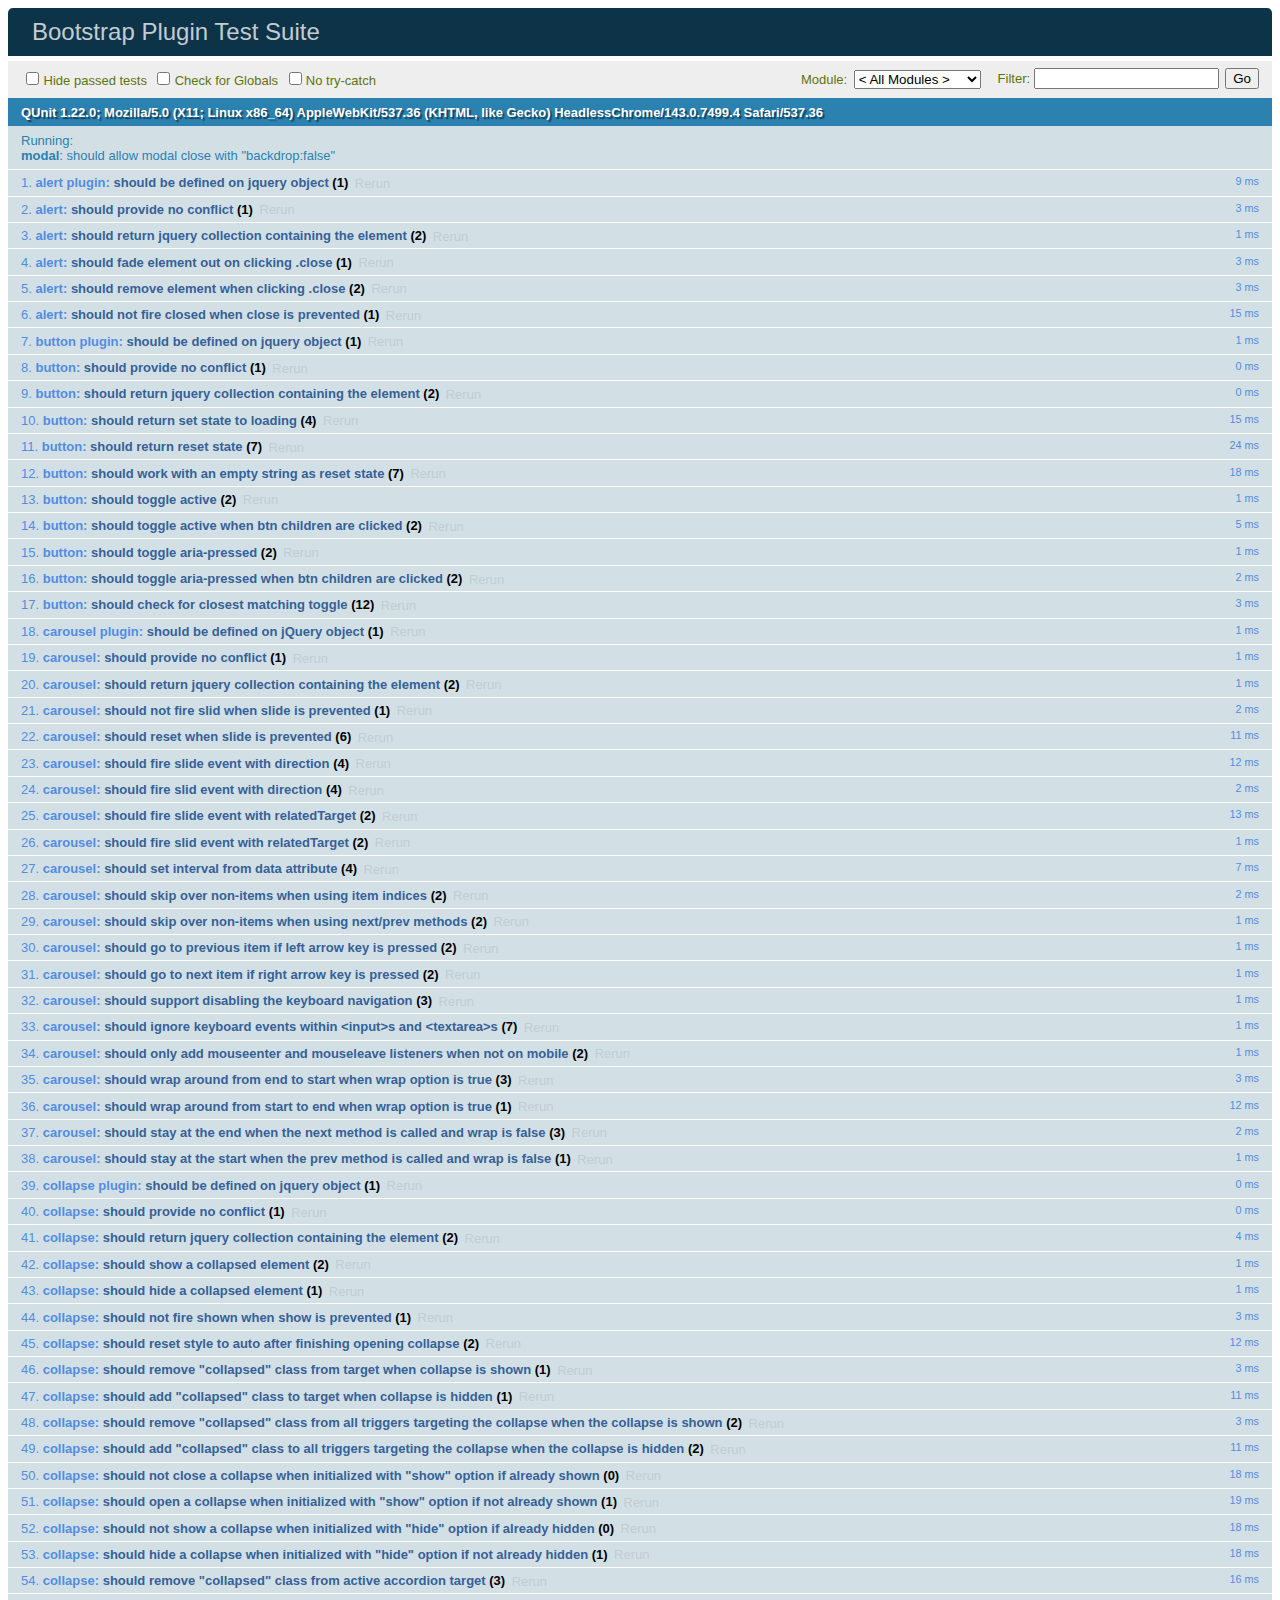
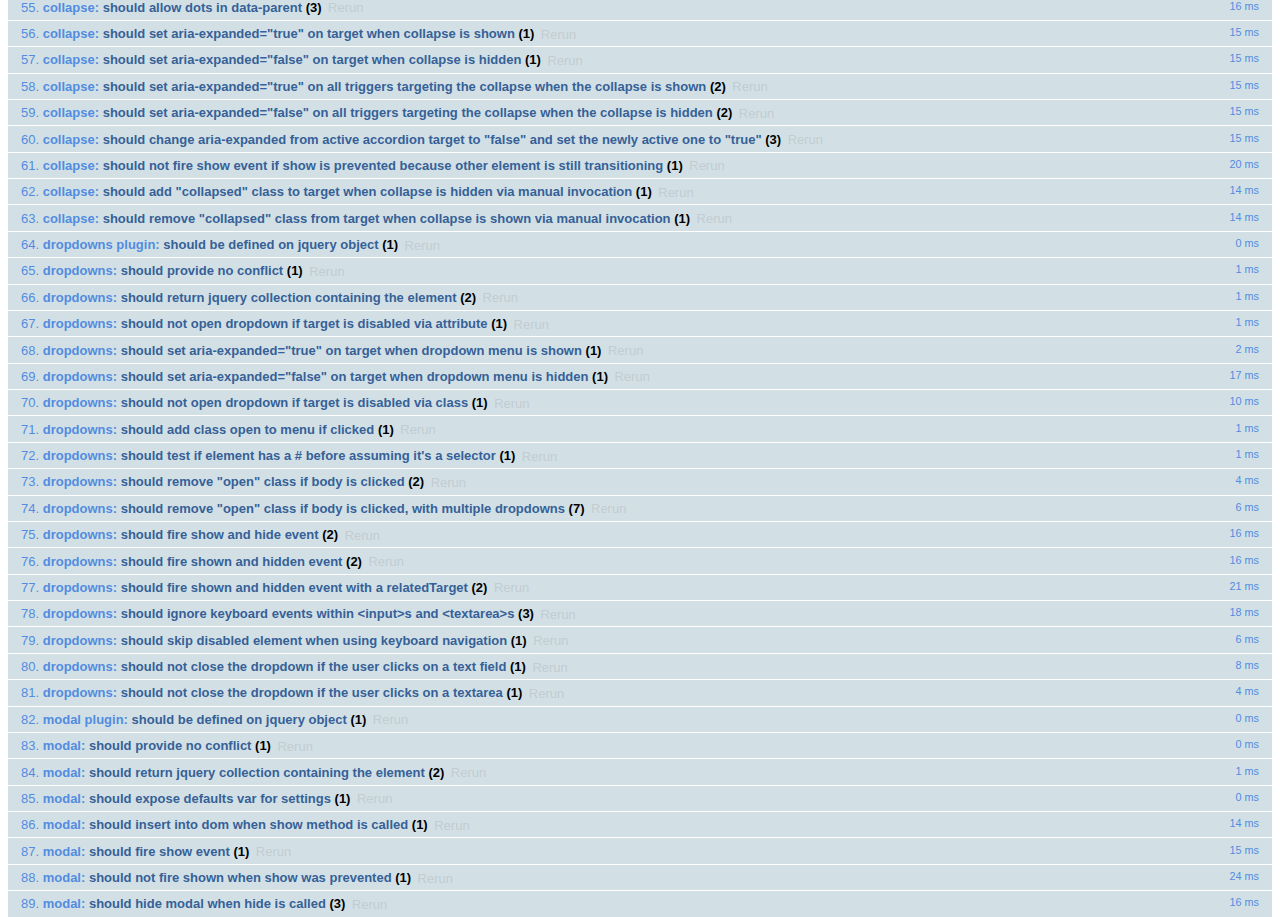
<file: js/tests/index.html>
<!DOCTYPE html>
<html>
  <head>
    <meta charset="utf-8">
    <title>Bootstrap Plugin Test Suite</title>
    <meta name="viewport" content="width=device-width, initial-scale=1">

    <!-- jQuery -->
    <script src="vendor/jquery.min.js"></script>
    <script>
      // Disable jQuery event aliases to ensure we don't accidentally use any of them
      (function () {
        var eventAliases = [
          'blur',
          'focus',
          'focusin',
          'focusout',
          'load',
          'resize',
          'scroll',
          'unload',
          'click',
          'dblclick',
          'mousedown',
          'mouseup',
          'mousemove',
          'mouseover',
          'mouseout',
          'mouseenter',
          'mouseleave',
          'change',
          'select',
          'submit',
          'keydown',
          'keypress',
          'keyup',
          'error',
          'contextmenu',
          'hover',
          'bind',
          'unbind',
          'delegate',
          'undelegate'
        ]
        for (var i = 0; i < eventAliases.length; i++) {
          var eventAlias = eventAliases[i]
          $.fn[eventAlias] = function () {
            throw new Error('Using the ".' + eventAlias + '()" method is not allowed, so that Bootstrap can be compatible with custom jQuery builds which exclude the "event aliases" module that defines said method. See https://github.com/twbs/bootstrap/blob/master/CONTRIBUTING.md#js')
          }
        }
      })()
    </script>

    <!-- QUnit -->
    <link rel="stylesheet" href="vendor/qunit.css" media="screen">
    <script src="vendor/qunit.js"></script>
    <script>
      // See https://github.com/axemclion/grunt-saucelabs#test-result-details-with-qunit
      var log = []
      // Require assert.expect in each test
      QUnit.config.requireExpects = true
      QUnit.done(function (testResults) {
        var tests = []
        for (var i = 0, len = log.length; i < len; i++) {
          var details = log[i]
          tests.push({
            name: details.name,
            result: details.result,
            expected: details.expected,
            actual: details.actual,
            source: details.source
          })
        }
        testResults.tests = tests

        window.global_test_results = testResults
      })

      QUnit.testStart(function (testDetails) {
        $(window).scrollTop(0)
        QUnit.log(function (details) {
          if (!details.result) {
            details.name = testDetails.name
            log.push(details)
          }
        })
      })

      // Cleanup
      QUnit.testDone(function () {
        $('#qunit-fixture').empty()
        $('#modal-test, .modal-backdrop').remove()
      })

      // Display fixture on-screen on iOS to avoid false positives
      if (/iPhone|iPad|iPod/.test(navigator.userAgent)) {
        QUnit.begin(function() {
          $('#qunit-fixture').css({ top: 0, left: 0 })
        })

        QUnit.done(function () {
          $('#qunit-fixture').css({ top: '', left: '' })
        })
      }

      // Disable deprecated global QUnit method aliases in preparation for QUnit v2
      (function () {
        var methodNames = [
          'async',
          'asyncTest',
          'deepEqual',
          'equal',
          'expect',
          'module',
          'notDeepEqual',
          'notEqual',
          'notPropEqual',
          'notStrictEqual',
          'ok',
          'propEqual',
          'push',
          'start',
          'stop',
          'strictEqual',
          'test',
          'throws'
        ];
        for (var i = 0; i < methodNames.length; i++) {
          var methodName = methodNames[i];
          window[methodName] = undefined;
        }
      })();
    </script>

    <!-- Plugin sources -->
    <script>$.support.transition = false</script>
    <script src="../../js/alert.js"></script>
    <script src="../../js/button.js"></script>
    <script src="../../js/carousel.js"></script>
    <script src="../../js/collapse.js"></script>
    <script src="../../js/dropdown.js"></script>
    <script src="../../js/modal.js"></script>
    <script src="../../js/scrollspy.js"></script>
    <script src="../../js/tab.js"></script>
    <script src="../../js/tooltip.js"></script>
    <script src="../../js/popover.js"></script>
    <script src="../../js/affix.js"></script>

    <!-- Unit tests -->
    <script src="unit/alert.js"></script>
    <script src="unit/button.js"></script>
    <script src="unit/carousel.js"></script>
    <script src="unit/collapse.js"></script>
    <script src="unit/dropdown.js"></script>
    <script src="unit/modal.js"></script>
    <script src="unit/scrollspy.js"></script>
    <script src="unit/tab.js"></script>
    <script src="unit/tooltip.js"></script>
    <script src="unit/popover.js"></script>
    <script src="unit/affix.js"></script>

  </head>
  <body>
    <div id="qunit-container">
      <div id="qunit"></div>
      <div id="qunit-fixture"></div>
    </div>
  </body>
</html>
</file>
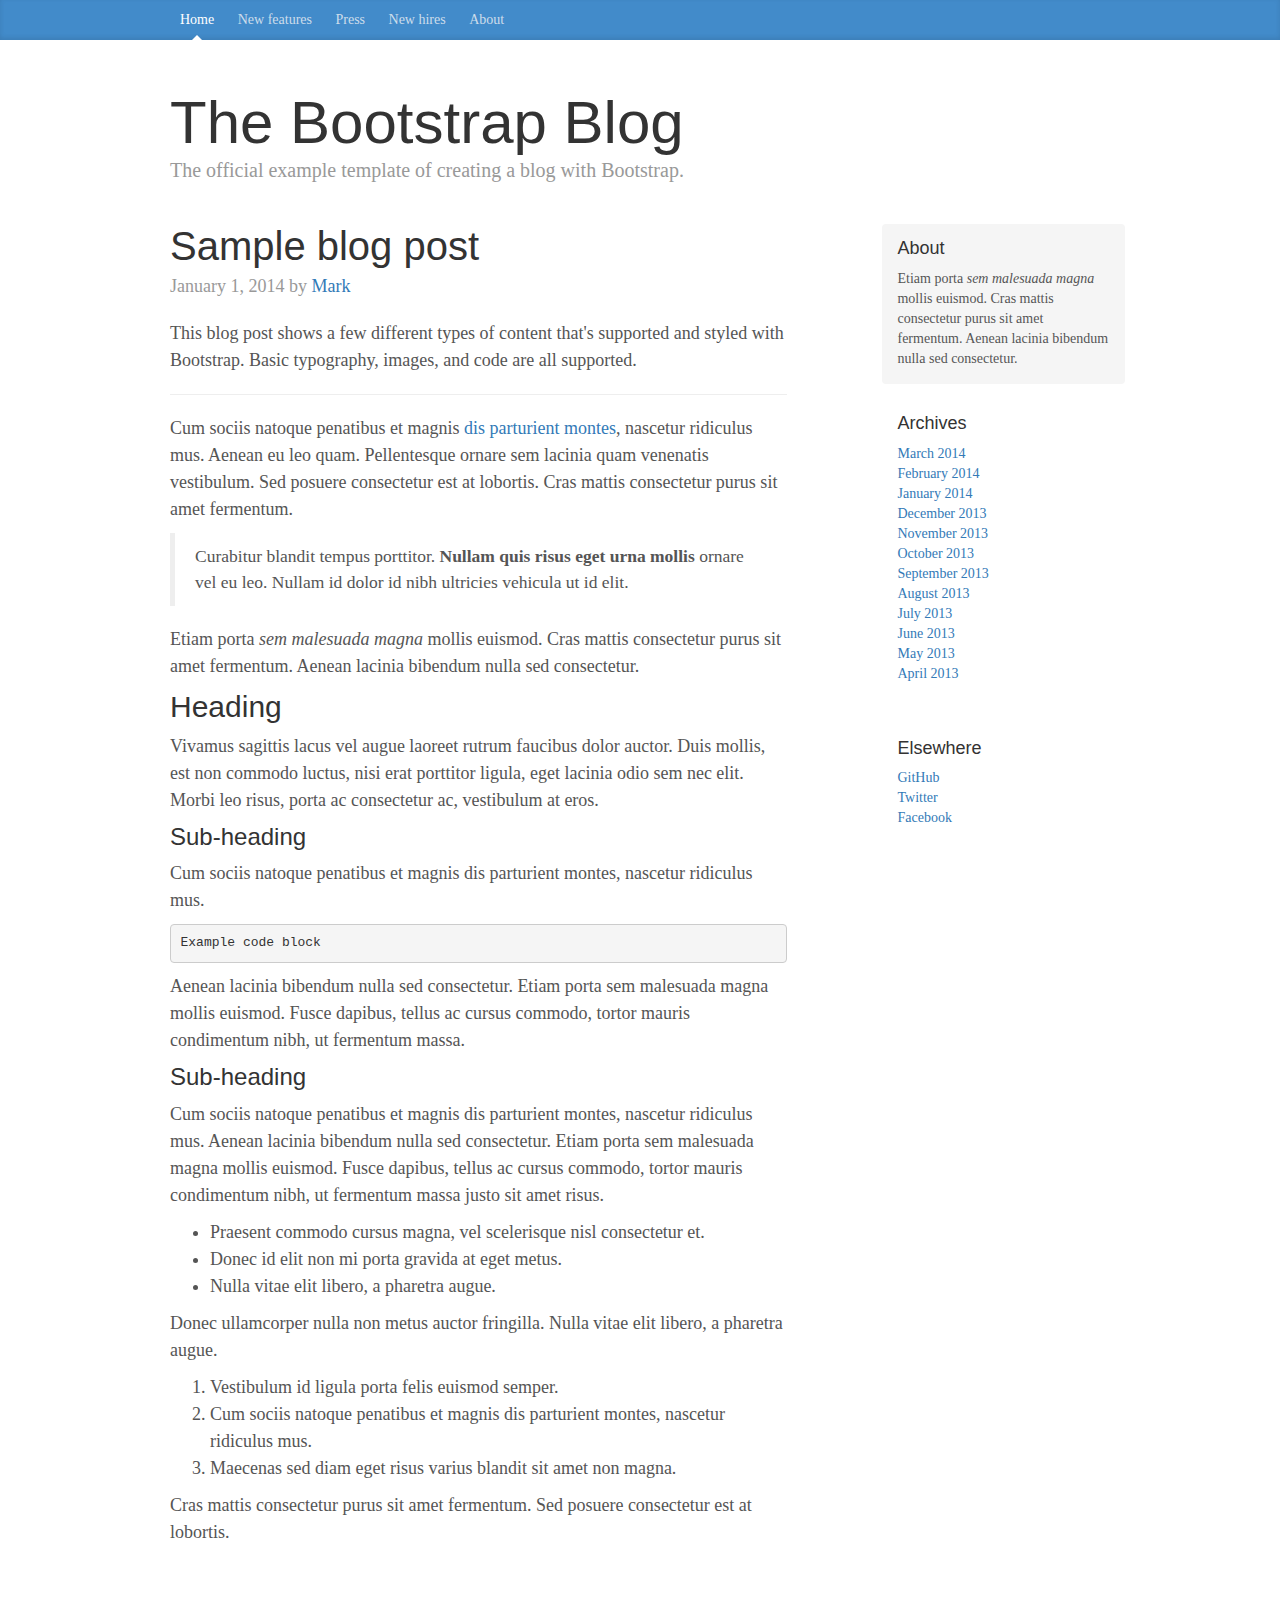
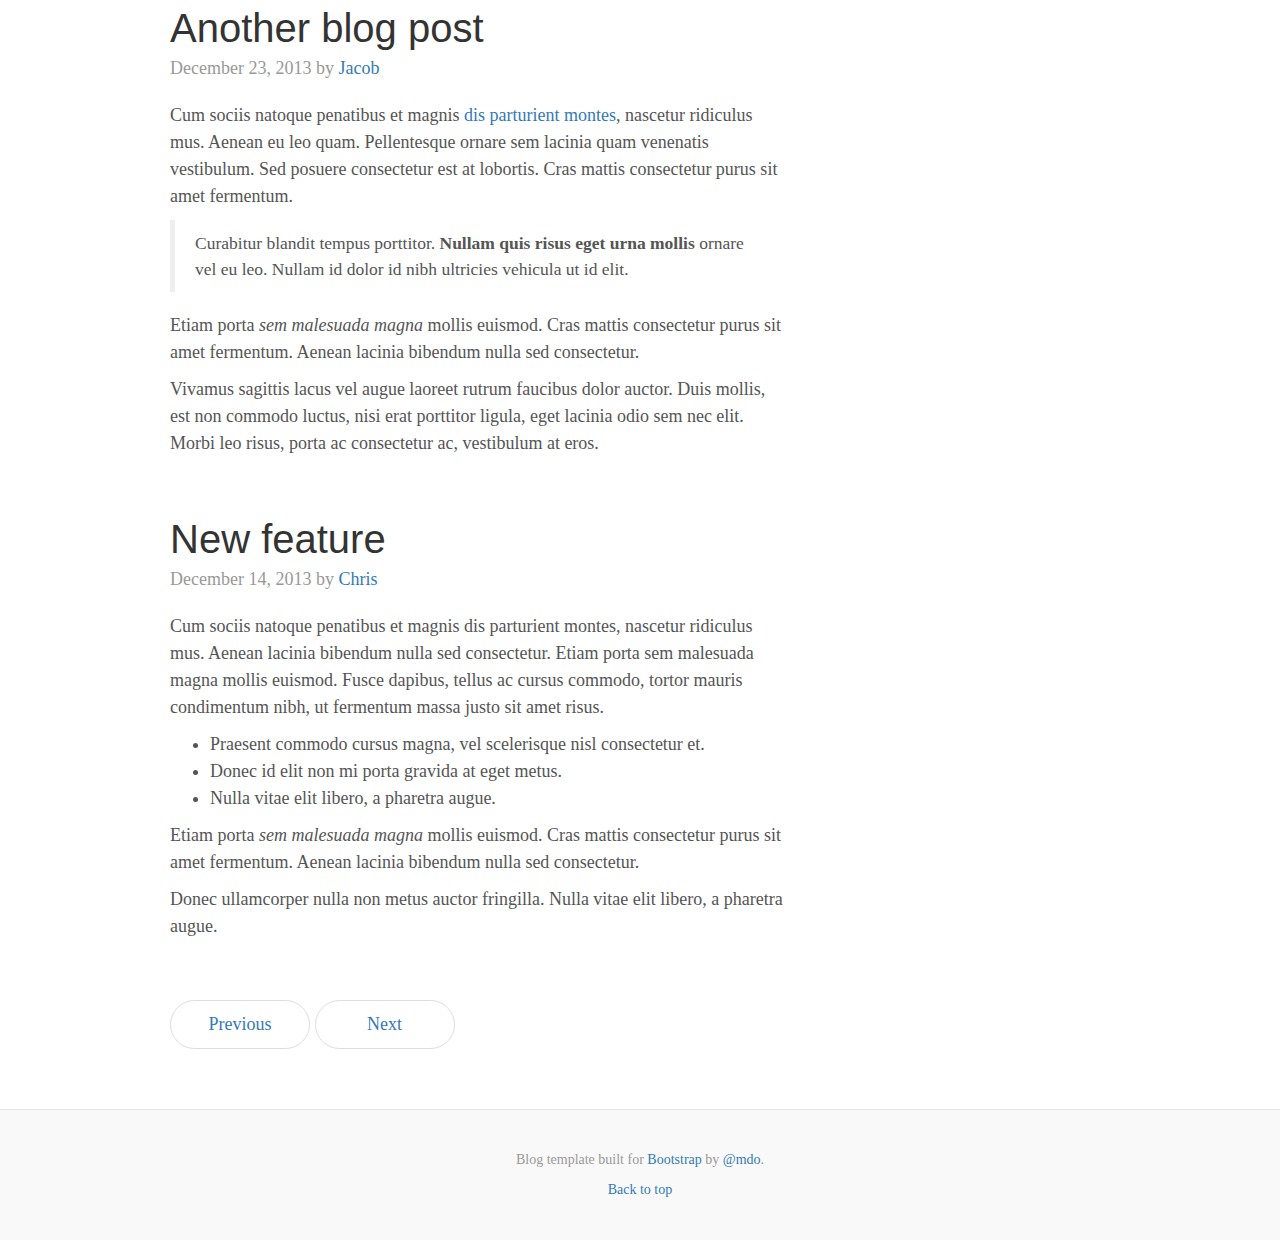
<file: docs/examples/blog/index.html>
<!DOCTYPE html>
<html lang="en">
  <head>
    <meta charset="utf-8">
    <meta http-equiv="X-UA-Compatible" content="IE=edge">
    <meta name="viewport" content="width=device-width, initial-scale=1">
    <!-- The above 3 meta tags *must* come first in the head; any other head content must come *after* these tags -->
    <meta name="description" content="">
    <meta name="author" content="">
    <link rel="icon" href="../../favicon.ico">

    <title>Blog Template for Bootstrap</title>

    <!-- Bootstrap core CSS -->
    <link href="../../dist/css/bootstrap.min.css" rel="stylesheet">

    <!-- IE10 viewport hack for Surface/desktop Windows 8 bug -->
    <link href="../../assets/css/ie10-viewport-bug-workaround.css" rel="stylesheet">

    <!-- Custom styles for this template -->
    <link href="blog.css" rel="stylesheet">

    <!-- Just for debugging purposes. Don't actually copy these 2 lines! -->
    <!--[if lt IE 9]><script src="../../assets/js/ie8-responsive-file-warning.js"></script><![endif]-->
    <script src="../../assets/js/ie-emulation-modes-warning.js"></script>

    <!-- HTML5 shim and Respond.js for IE8 support of HTML5 elements and media queries -->
    <!--[if lt IE 9]>
      <script src="https://oss.maxcdn.com/html5shiv/3.7.3/html5shiv.min.js"></script>
      <script src="https://oss.maxcdn.com/respond/1.4.2/respond.min.js"></script>
    <![endif]-->
  </head>

  <body>

    <div class="blog-masthead">
      <div class="container">
        <nav class="blog-nav">
          <a class="blog-nav-item active" href="#">Home</a>
          <a class="blog-nav-item" href="#">New features</a>
          <a class="blog-nav-item" href="#">Press</a>
          <a class="blog-nav-item" href="#">New hires</a>
          <a class="blog-nav-item" href="#">About</a>
        </nav>
      </div>
    </div>

    <div class="container">

      <div class="blog-header">
        <h1 class="blog-title">The Bootstrap Blog</h1>
        <p class="lead blog-description">The official example template of creating a blog with Bootstrap.</p>
      </div>

      <div class="row">

        <div class="col-sm-8 blog-main">

          <div class="blog-post">
            <h2 class="blog-post-title">Sample blog post</h2>
            <p class="blog-post-meta">January 1, 2014 by <a href="#">Mark</a></p>

            <p>This blog post shows a few different types of content that's supported and styled with Bootstrap. Basic typography, images, and code are all supported.</p>
            <hr>
            <p>Cum sociis natoque penatibus et magnis <a href="#">dis parturient montes</a>, nascetur ridiculus mus. Aenean eu leo quam. Pellentesque ornare sem lacinia quam venenatis vestibulum. Sed posuere consectetur est at lobortis. Cras mattis consectetur purus sit amet fermentum.</p>
            <blockquote>
              <p>Curabitur blandit tempus porttitor. <strong>Nullam quis risus eget urna mollis</strong> ornare vel eu leo. Nullam id dolor id nibh ultricies vehicula ut id elit.</p>
            </blockquote>
            <p>Etiam porta <em>sem malesuada magna</em> mollis euismod. Cras mattis consectetur purus sit amet fermentum. Aenean lacinia bibendum nulla sed consectetur.</p>
            <h2>Heading</h2>
            <p>Vivamus sagittis lacus vel augue laoreet rutrum faucibus dolor auctor. Duis mollis, est non commodo luctus, nisi erat porttitor ligula, eget lacinia odio sem nec elit. Morbi leo risus, porta ac consectetur ac, vestibulum at eros.</p>
            <h3>Sub-heading</h3>
            <p>Cum sociis natoque penatibus et magnis dis parturient montes, nascetur ridiculus mus.</p>
            <pre><code>Example code block</code></pre>
            <p>Aenean lacinia bibendum nulla sed consectetur. Etiam porta sem malesuada magna mollis euismod. Fusce dapibus, tellus ac cursus commodo, tortor mauris condimentum nibh, ut fermentum massa.</p>
            <h3>Sub-heading</h3>
            <p>Cum sociis natoque penatibus et magnis dis parturient montes, nascetur ridiculus mus. Aenean lacinia bibendum nulla sed consectetur. Etiam porta sem malesuada magna mollis euismod. Fusce dapibus, tellus ac cursus commodo, tortor mauris condimentum nibh, ut fermentum massa justo sit amet risus.</p>
            <ul>
              <li>Praesent commodo cursus magna, vel scelerisque nisl consectetur et.</li>
              <li>Donec id elit non mi porta gravida at eget metus.</li>
              <li>Nulla vitae elit libero, a pharetra augue.</li>
            </ul>
            <p>Donec ullamcorper nulla non metus auctor fringilla. Nulla vitae elit libero, a pharetra augue.</p>
            <ol>
              <li>Vestibulum id ligula porta felis euismod semper.</li>
              <li>Cum sociis natoque penatibus et magnis dis parturient montes, nascetur ridiculus mus.</li>
              <li>Maecenas sed diam eget risus varius blandit sit amet non magna.</li>
            </ol>
            <p>Cras mattis consectetur purus sit amet fermentum. Sed posuere consectetur est at lobortis.</p>
          </div><!-- /.blog-post -->

          <div class="blog-post">
            <h2 class="blog-post-title">Another blog post</h2>
            <p class="blog-post-meta">December 23, 2013 by <a href="#">Jacob</a></p>

            <p>Cum sociis natoque penatibus et magnis <a href="#">dis parturient montes</a>, nascetur ridiculus mus. Aenean eu leo quam. Pellentesque ornare sem lacinia quam venenatis vestibulum. Sed posuere consectetur est at lobortis. Cras mattis consectetur purus sit amet fermentum.</p>
            <blockquote>
              <p>Curabitur blandit tempus porttitor. <strong>Nullam quis risus eget urna mollis</strong> ornare vel eu leo. Nullam id dolor id nibh ultricies vehicula ut id elit.</p>
            </blockquote>
            <p>Etiam porta <em>sem malesuada magna</em> mollis euismod. Cras mattis consectetur purus sit amet fermentum. Aenean lacinia bibendum nulla sed consectetur.</p>
            <p>Vivamus sagittis lacus vel augue laoreet rutrum faucibus dolor auctor. Duis mollis, est non commodo luctus, nisi erat porttitor ligula, eget lacinia odio sem nec elit. Morbi leo risus, porta ac consectetur ac, vestibulum at eros.</p>
          </div><!-- /.blog-post -->

          <div class="blog-post">
            <h2 class="blog-post-title">New feature</h2>
            <p class="blog-post-meta">December 14, 2013 by <a href="#">Chris</a></p>

            <p>Cum sociis natoque penatibus et magnis dis parturient montes, nascetur ridiculus mus. Aenean lacinia bibendum nulla sed consectetur. Etiam porta sem malesuada magna mollis euismod. Fusce dapibus, tellus ac cursus commodo, tortor mauris condimentum nibh, ut fermentum massa justo sit amet risus.</p>
            <ul>
              <li>Praesent commodo cursus magna, vel scelerisque nisl consectetur et.</li>
              <li>Donec id elit non mi porta gravida at eget metus.</li>
              <li>Nulla vitae elit libero, a pharetra augue.</li>
            </ul>
            <p>Etiam porta <em>sem malesuada magna</em> mollis euismod. Cras mattis consectetur purus sit amet fermentum. Aenean lacinia bibendum nulla sed consectetur.</p>
            <p>Donec ullamcorper nulla non metus auctor fringilla. Nulla vitae elit libero, a pharetra augue.</p>
          </div><!-- /.blog-post -->

          <nav>
            <ul class="pager">
              <li><a href="#">Previous</a></li>
              <li><a href="#">Next</a></li>
            </ul>
          </nav>

        </div><!-- /.blog-main -->

        <div class="col-sm-3 col-sm-offset-1 blog-sidebar">
          <div class="sidebar-module sidebar-module-inset">
            <h4>About</h4>
            <p>Etiam porta <em>sem malesuada magna</em> mollis euismod. Cras mattis consectetur purus sit amet fermentum. Aenean lacinia bibendum nulla sed consectetur.</p>
          </div>
          <div class="sidebar-module">
            <h4>Archives</h4>
            <ol class="list-unstyled">
              <li><a href="#">March 2014</a></li>
              <li><a href="#">February 2014</a></li>
              <li><a href="#">January 2014</a></li>
              <li><a href="#">December 2013</a></li>
              <li><a href="#">November 2013</a></li>
              <li><a href="#">October 2013</a></li>
              <li><a href="#">September 2013</a></li>
              <li><a href="#">August 2013</a></li>
              <li><a href="#">July 2013</a></li>
              <li><a href="#">June 2013</a></li>
              <li><a href="#">May 2013</a></li>
              <li><a href="#">April 2013</a></li>
            </ol>
          </div>
          <div class="sidebar-module">
            <h4>Elsewhere</h4>
            <ol class="list-unstyled">
              <li><a href="#">GitHub</a></li>
              <li><a href="#">Twitter</a></li>
              <li><a href="#">Facebook</a></li>
            </ol>
          </div>
        </div><!-- /.blog-sidebar -->

      </div><!-- /.row -->

    </div><!-- /.container -->

    <footer class="blog-footer">
      <p>Blog template built for <a href="http://getbootstrap.com">Bootstrap</a> by <a href="https://twitter.com/mdo">@mdo</a>.</p>
      <p>
        <a href="#">Back to top</a>
      </p>
    </footer>


    <!-- Bootstrap core JavaScript
    ================================================== -->
    <!-- Placed at the end of the document so the pages load faster -->
    <script src="https://ajax.googleapis.com/ajax/libs/jquery/1.12.4/jquery.min.js"></script>
    <script>window.jQuery || document.write('<script src="../../assets/js/vendor/jquery.min.js"><\/script>')</script>
    <script src="../../dist/js/bootstrap.min.js"></script>
    <!-- IE10 viewport hack for Surface/desktop Windows 8 bug -->
    <script src="../../assets/js/ie10-viewport-bug-workaround.js"></script>
  </body>
</html>
</file>
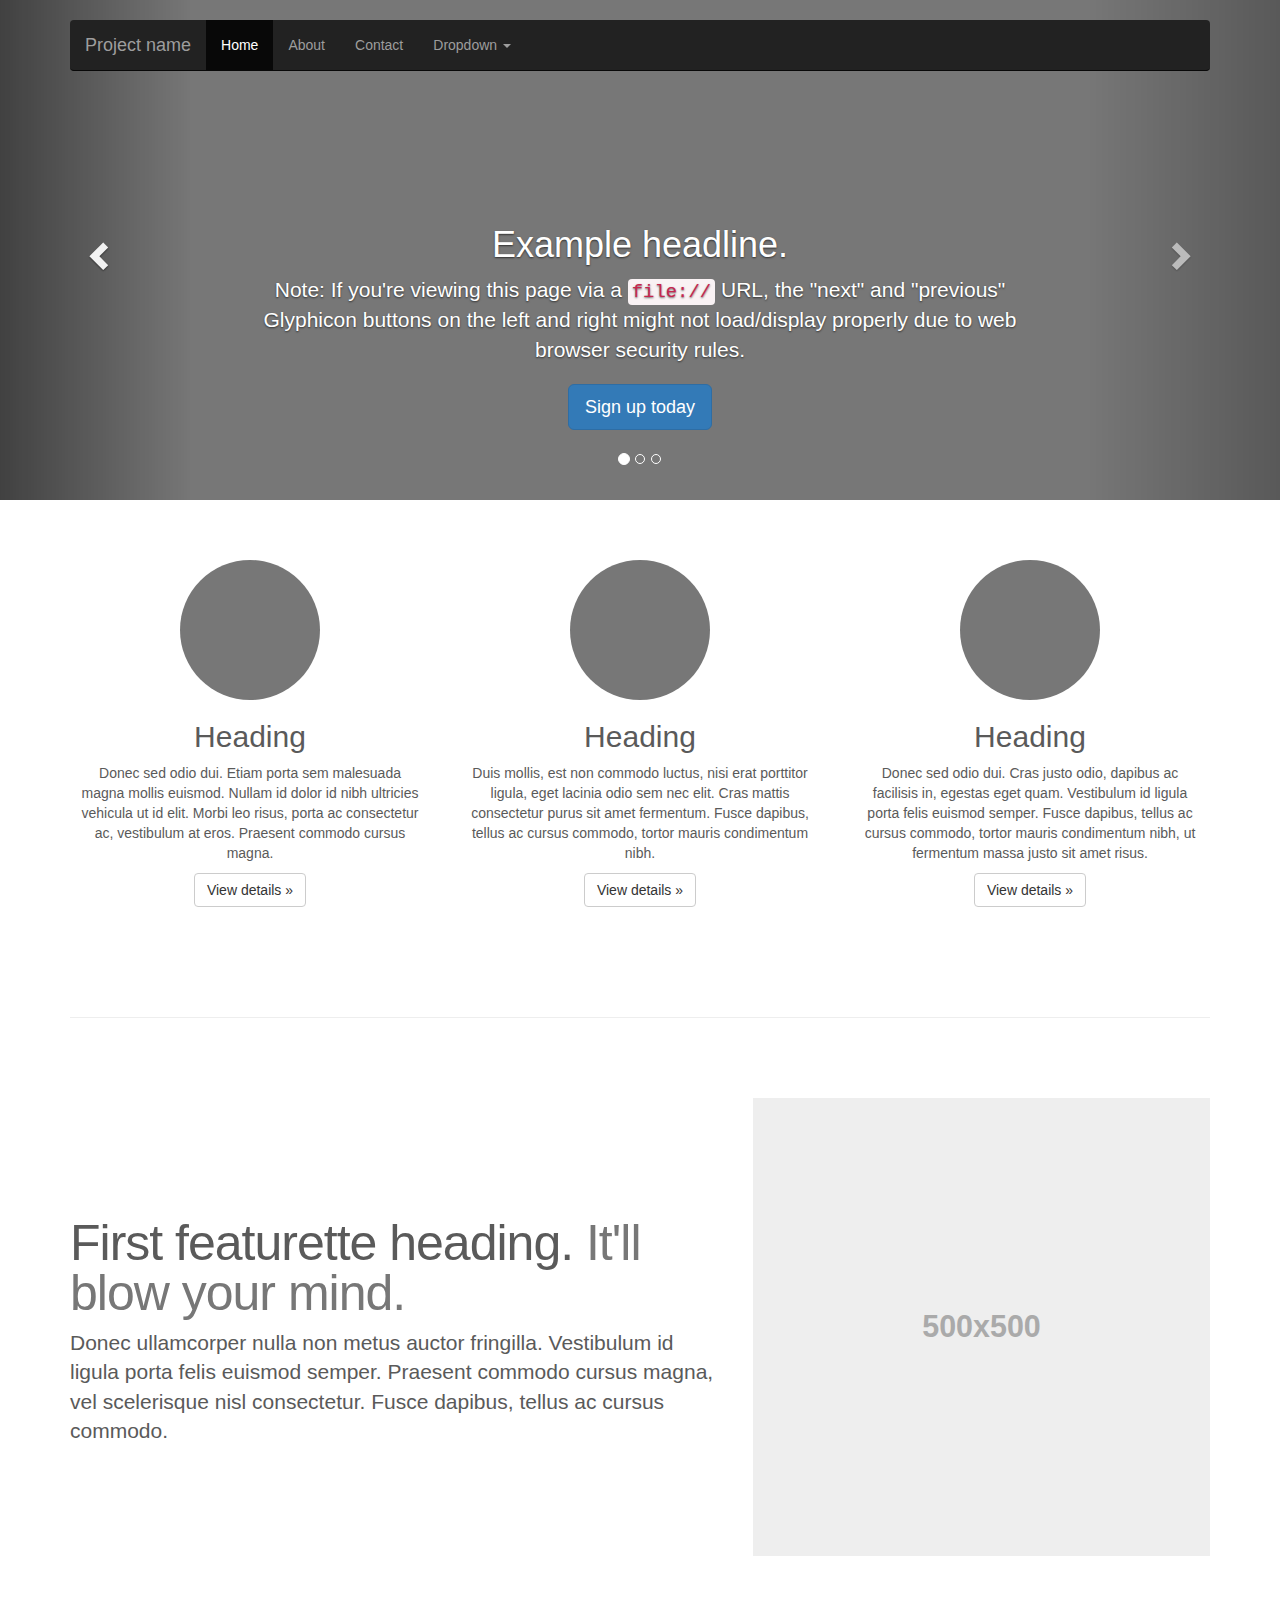
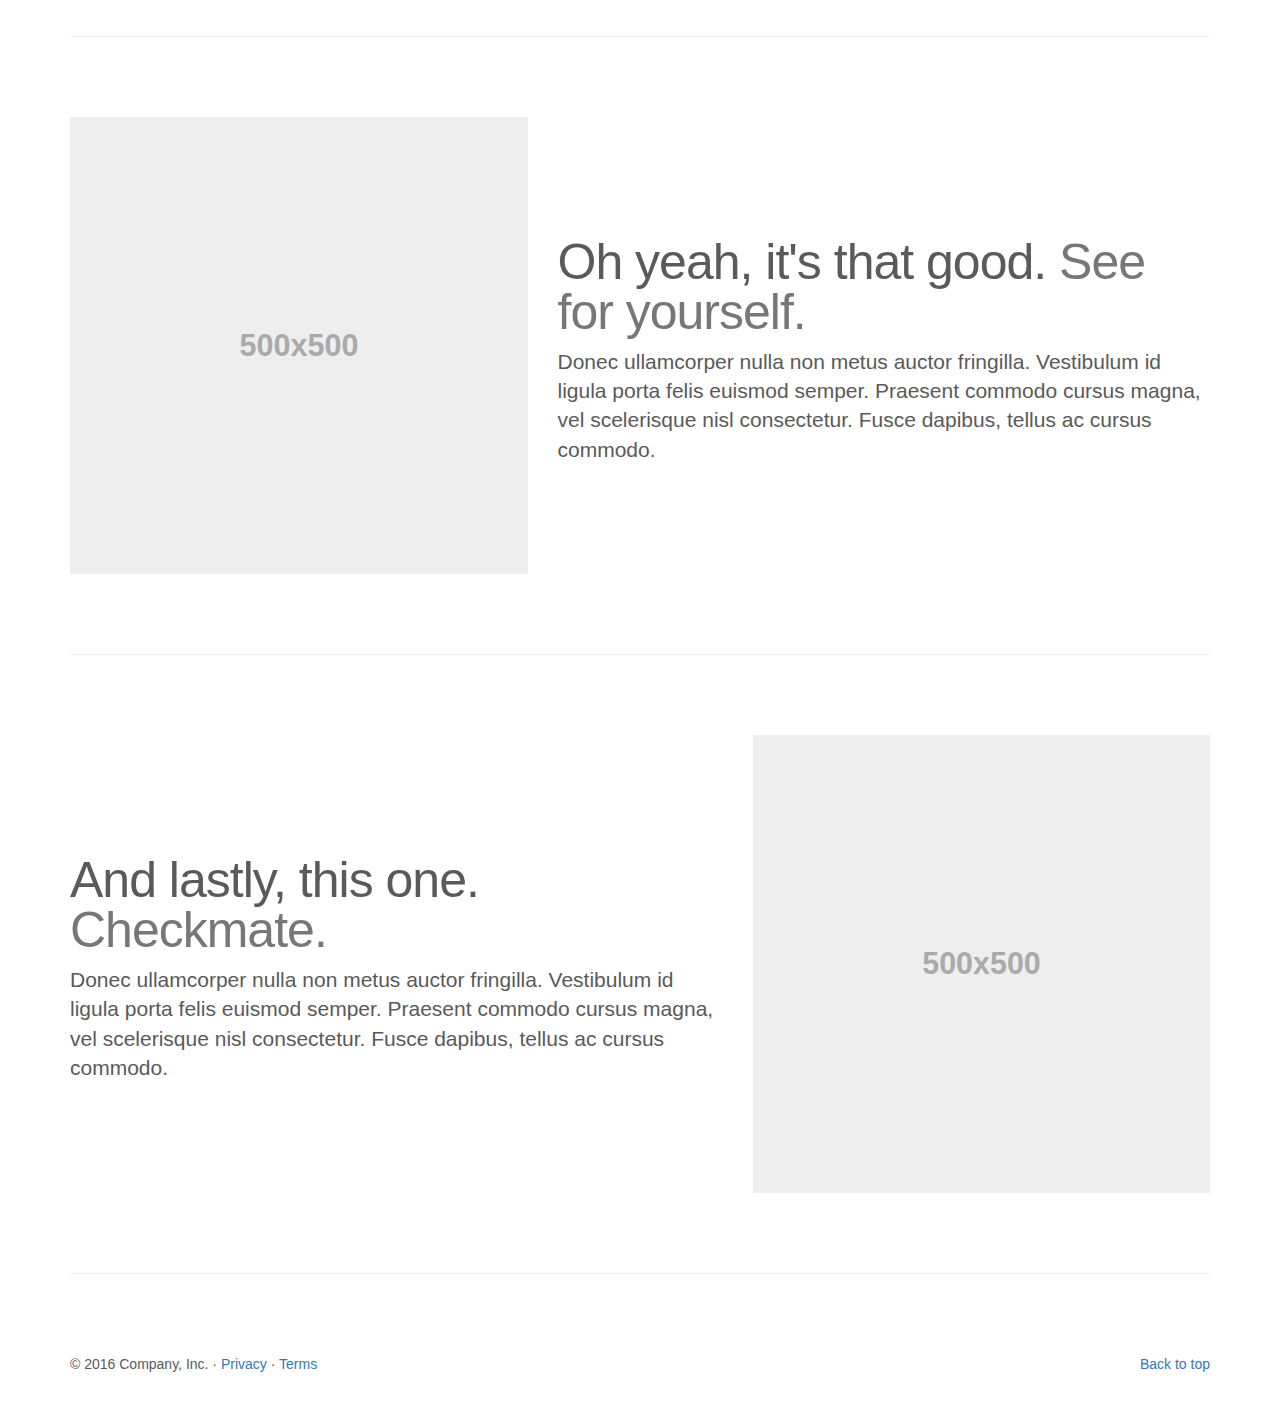
<file: docs/examples/carousel/index.html>
<!DOCTYPE html>
<html lang="en">
  <head>
    <meta charset="utf-8">
    <meta http-equiv="X-UA-Compatible" content="IE=edge">
    <meta name="viewport" content="width=device-width, initial-scale=1">
    <!-- The above 3 meta tags *must* come first in the head; any other head content must come *after* these tags -->
    <meta name="description" content="">
    <meta name="author" content="">
    <link rel="icon" href="../../favicon.ico">

    <title>Carousel Template for Bootstrap</title>

    <!-- Bootstrap core CSS -->
    <link href="../../dist/css/bootstrap.min.css" rel="stylesheet">

    <!-- IE10 viewport hack for Surface/desktop Windows 8 bug -->
    <link href="../../assets/css/ie10-viewport-bug-workaround.css" rel="stylesheet">

    <!-- Just for debugging purposes. Don't actually copy these 2 lines! -->
    <!--[if lt IE 9]><script src="../../assets/js/ie8-responsive-file-warning.js"></script><![endif]-->
    <script src="../../assets/js/ie-emulation-modes-warning.js"></script>

    <!-- HTML5 shim and Respond.js for IE8 support of HTML5 elements and media queries -->
    <!--[if lt IE 9]>
      <script src="https://oss.maxcdn.com/html5shiv/3.7.3/html5shiv.min.js"></script>
      <script src="https://oss.maxcdn.com/respond/1.4.2/respond.min.js"></script>
    <![endif]-->

    <!-- Custom styles for this template -->
    <link href="carousel.css" rel="stylesheet">
  </head>
<!-- NAVBAR
================================================== -->
  <body>
    <div class="navbar-wrapper">
      <div class="container">

        <nav class="navbar navbar-inverse navbar-static-top">
          <div class="container">
            <div class="navbar-header">
              <button type="button" class="navbar-toggle collapsed" data-toggle="collapse" data-target="#navbar" aria-expanded="false" aria-controls="navbar">
                <span class="sr-only">Toggle navigation</span>
                <span class="icon-bar"></span>
                <span class="icon-bar"></span>
                <span class="icon-bar"></span>
              </button>
              <a class="navbar-brand" href="#">Project name</a>
            </div>
            <div id="navbar" class="navbar-collapse collapse">
              <ul class="nav navbar-nav">
                <li class="active"><a href="#">Home</a></li>
                <li><a href="#about">About</a></li>
                <li><a href="#contact">Contact</a></li>
                <li class="dropdown">
                  <a href="#" class="dropdown-toggle" data-toggle="dropdown" role="button" aria-haspopup="true" aria-expanded="false">Dropdown <span class="caret"></span></a>
                  <ul class="dropdown-menu">
                    <li><a href="#">Action</a></li>
                    <li><a href="#">Another action</a></li>
                    <li><a href="#">Something else here</a></li>
                    <li role="separator" class="divider"></li>
                    <li class="dropdown-header">Nav header</li>
                    <li><a href="#">Separated link</a></li>
                    <li><a href="#">One more separated link</a></li>
                  </ul>
                </li>
              </ul>
            </div>
          </div>
        </nav>

      </div>
    </div>


    <!-- Carousel
    ================================================== -->
    <div id="myCarousel" class="carousel slide" data-ride="carousel">
      <!-- Indicators -->
      <ol class="carousel-indicators">
        <li data-target="#myCarousel" data-slide-to="0" class="active"></li>
        <li data-target="#myCarousel" data-slide-to="1"></li>
        <li data-target="#myCarousel" data-slide-to="2"></li>
      </ol>
      <div class="carousel-inner" role="listbox">
        <div class="item active">
          <img class="first-slide" src="[data-uri]" alt="First slide">
          <div class="container">
            <div class="carousel-caption">
              <h1>Example headline.</h1>
              <p>Note: If you're viewing this page via a <code>file://</code> URL, the "next" and "previous" Glyphicon buttons on the left and right might not load/display properly due to web browser security rules.</p>
              <p><a class="btn btn-lg btn-primary" href="#" role="button">Sign up today</a></p>
            </div>
          </div>
        </div>
        <div class="item">
          <img class="second-slide" src="[data-uri]" alt="Second slide">
          <div class="container">
            <div class="carousel-caption">
              <h1>Another example headline.</h1>
              <p>Cras justo odio, dapibus ac facilisis in, egestas eget quam. Donec id elit non mi porta gravida at eget metus. Nullam id dolor id nibh ultricies vehicula ut id elit.</p>
              <p><a class="btn btn-lg btn-primary" href="#" role="button">Learn more</a></p>
            </div>
          </div>
        </div>
        <div class="item">
          <img class="third-slide" src="[data-uri]" alt="Third slide">
          <div class="container">
            <div class="carousel-caption">
              <h1>One more for good measure.</h1>
              <p>Cras justo odio, dapibus ac facilisis in, egestas eget quam. Donec id elit non mi porta gravida at eget metus. Nullam id dolor id nibh ultricies vehicula ut id elit.</p>
              <p><a class="btn btn-lg btn-primary" href="#" role="button">Browse gallery</a></p>
            </div>
          </div>
        </div>
      </div>
      <a class="left carousel-control" href="#myCarousel" role="button" data-slide="prev">
        <span class="glyphicon glyphicon-chevron-left" aria-hidden="true"></span>
        <span class="sr-only">Previous</span>
      </a>
      <a class="right carousel-control" href="#myCarousel" role="button" data-slide="next">
        <span class="glyphicon glyphicon-chevron-right" aria-hidden="true"></span>
        <span class="sr-only">Next</span>
      </a>
    </div><!-- /.carousel -->


    <!-- Marketing messaging and featurettes
    ================================================== -->
    <!-- Wrap the rest of the page in another container to center all the content. -->

    <div class="container marketing">

      <!-- Three columns of text below the carousel -->
      <div class="row">
        <div class="col-lg-4">
          <img class="img-circle" src="[data-uri]" alt="Generic placeholder image" width="140" height="140">
          <h2>Heading</h2>
          <p>Donec sed odio dui. Etiam porta sem malesuada magna mollis euismod. Nullam id dolor id nibh ultricies vehicula ut id elit. Morbi leo risus, porta ac consectetur ac, vestibulum at eros. Praesent commodo cursus magna.</p>
          <p><a class="btn btn-default" href="#" role="button">View details &raquo;</a></p>
        </div><!-- /.col-lg-4 -->
        <div class="col-lg-4">
          <img class="img-circle" src="[data-uri]" alt="Generic placeholder image" width="140" height="140">
          <h2>Heading</h2>
          <p>Duis mollis, est non commodo luctus, nisi erat porttitor ligula, eget lacinia odio sem nec elit. Cras mattis consectetur purus sit amet fermentum. Fusce dapibus, tellus ac cursus commodo, tortor mauris condimentum nibh.</p>
          <p><a class="btn btn-default" href="#" role="button">View details &raquo;</a></p>
        </div><!-- /.col-lg-4 -->
        <div class="col-lg-4">
          <img class="img-circle" src="[data-uri]" alt="Generic placeholder image" width="140" height="140">
          <h2>Heading</h2>
          <p>Donec sed odio dui. Cras justo odio, dapibus ac facilisis in, egestas eget quam. Vestibulum id ligula porta felis euismod semper. Fusce dapibus, tellus ac cursus commodo, tortor mauris condimentum nibh, ut fermentum massa justo sit amet risus.</p>
          <p><a class="btn btn-default" href="#" role="button">View details &raquo;</a></p>
        </div><!-- /.col-lg-4 -->
      </div><!-- /.row -->


      <!-- START THE FEATURETTES -->

      <hr class="featurette-divider">

      <div class="row featurette">
        <div class="col-md-7">
          <h2 class="featurette-heading">First featurette heading. <span class="text-muted">It'll blow your mind.</span></h2>
          <p class="lead">Donec ullamcorper nulla non metus auctor fringilla. Vestibulum id ligula porta felis euismod semper. Praesent commodo cursus magna, vel scelerisque nisl consectetur. Fusce dapibus, tellus ac cursus commodo.</p>
        </div>
        <div class="col-md-5">
          <img class="featurette-image img-responsive center-block" data-src="holder.js/500x500/auto" alt="Generic placeholder image">
        </div>
      </div>

      <hr class="featurette-divider">

      <div class="row featurette">
        <div class="col-md-7 col-md-push-5">
          <h2 class="featurette-heading">Oh yeah, it's that good. <span class="text-muted">See for yourself.</span></h2>
          <p class="lead">Donec ullamcorper nulla non metus auctor fringilla. Vestibulum id ligula porta felis euismod semper. Praesent commodo cursus magna, vel scelerisque nisl consectetur. Fusce dapibus, tellus ac cursus commodo.</p>
        </div>
        <div class="col-md-5 col-md-pull-7">
          <img class="featurette-image img-responsive center-block" data-src="holder.js/500x500/auto" alt="Generic placeholder image">
        </div>
      </div>

      <hr class="featurette-divider">

      <div class="row featurette">
        <div class="col-md-7">
          <h2 class="featurette-heading">And lastly, this one. <span class="text-muted">Checkmate.</span></h2>
          <p class="lead">Donec ullamcorper nulla non metus auctor fringilla. Vestibulum id ligula porta felis euismod semper. Praesent commodo cursus magna, vel scelerisque nisl consectetur. Fusce dapibus, tellus ac cursus commodo.</p>
        </div>
        <div class="col-md-5">
          <img class="featurette-image img-responsive center-block" data-src="holder.js/500x500/auto" alt="Generic placeholder image">
        </div>
      </div>

      <hr class="featurette-divider">

      <!-- /END THE FEATURETTES -->


      <!-- FOOTER -->
      <footer>
        <p class="pull-right"><a href="#">Back to top</a></p>
        <p>&copy; 2016 Company, Inc. &middot; <a href="#">Privacy</a> &middot; <a href="#">Terms</a></p>
      </footer>

    </div><!-- /.container -->


    <!-- Bootstrap core JavaScript
    ================================================== -->
    <!-- Placed at the end of the document so the pages load faster -->
    <script src="https://ajax.googleapis.com/ajax/libs/jquery/1.12.4/jquery.min.js"></script>
    <script>window.jQuery || document.write('<script src="../../assets/js/vendor/jquery.min.js"><\/script>')</script>
    <script src="../../dist/js/bootstrap.min.js"></script>
    <!-- Just to make our placeholder images work. Don't actually copy the next line! -->
    <script src="../../assets/js/vendor/holder.min.js"></script>
    <!-- IE10 viewport hack for Surface/desktop Windows 8 bug -->
    <script src="../../assets/js/ie10-viewport-bug-workaround.js"></script>
  </body>
</html>
</file>
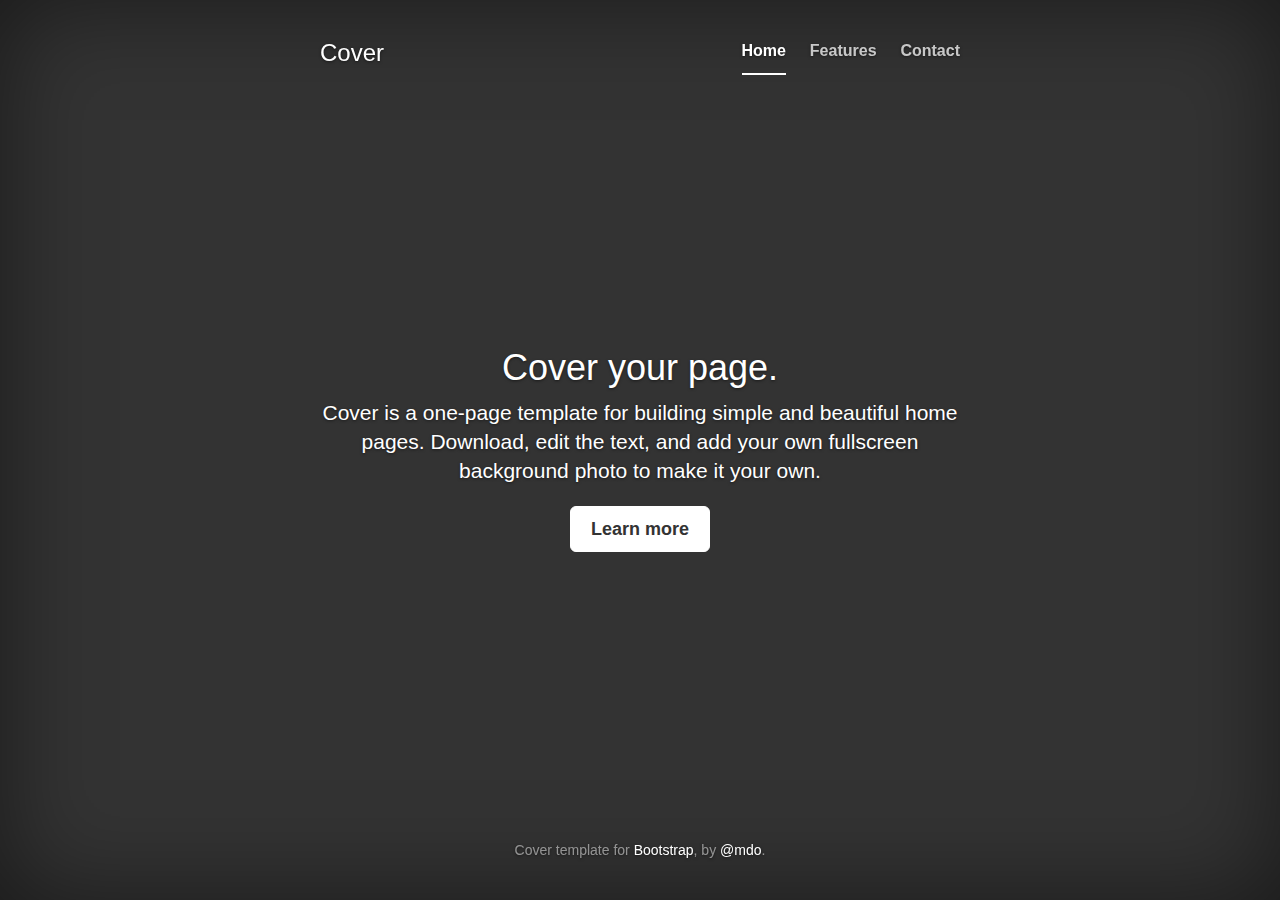
<file: docs/examples/cover/index.html>
<!DOCTYPE html>
<html lang="en">
  <head>
    <meta charset="utf-8">
    <meta http-equiv="X-UA-Compatible" content="IE=edge">
    <meta name="viewport" content="width=device-width, initial-scale=1">
    <!-- The above 3 meta tags *must* come first in the head; any other head content must come *after* these tags -->
    <meta name="description" content="">
    <meta name="author" content="">
    <link rel="icon" href="../../favicon.ico">

    <title>Cover Template for Bootstrap</title>

    <!-- Bootstrap core CSS -->
    <link href="../../dist/css/bootstrap.min.css" rel="stylesheet">

    <!-- IE10 viewport hack for Surface/desktop Windows 8 bug -->
    <link href="../../assets/css/ie10-viewport-bug-workaround.css" rel="stylesheet">

    <!-- Custom styles for this template -->
    <link href="cover.css" rel="stylesheet">

    <!-- Just for debugging purposes. Don't actually copy these 2 lines! -->
    <!--[if lt IE 9]><script src="../../assets/js/ie8-responsive-file-warning.js"></script><![endif]-->
    <script src="../../assets/js/ie-emulation-modes-warning.js"></script>

    <!-- HTML5 shim and Respond.js for IE8 support of HTML5 elements and media queries -->
    <!--[if lt IE 9]>
      <script src="https://oss.maxcdn.com/html5shiv/3.7.3/html5shiv.min.js"></script>
      <script src="https://oss.maxcdn.com/respond/1.4.2/respond.min.js"></script>
    <![endif]-->
  </head>

  <body>

    <div class="site-wrapper">

      <div class="site-wrapper-inner">

        <div class="cover-container">

          <div class="masthead clearfix">
            <div class="inner">
              <h3 class="masthead-brand">Cover</h3>
              <nav>
                <ul class="nav masthead-nav">
                  <li class="active"><a href="#">Home</a></li>
                  <li><a href="#">Features</a></li>
                  <li><a href="#">Contact</a></li>
                </ul>
              </nav>
            </div>
          </div>

          <div class="inner cover">
            <h1 class="cover-heading">Cover your page.</h1>
            <p class="lead">Cover is a one-page template for building simple and beautiful home pages. Download, edit the text, and add your own fullscreen background photo to make it your own.</p>
            <p class="lead">
              <a href="#" class="btn btn-lg btn-default">Learn more</a>
            </p>
          </div>

          <div class="mastfoot">
            <div class="inner">
              <p>Cover template for <a href="http://getbootstrap.com">Bootstrap</a>, by <a href="https://twitter.com/mdo">@mdo</a>.</p>
            </div>
          </div>

        </div>

      </div>

    </div>

    <!-- Bootstrap core JavaScript
    ================================================== -->
    <!-- Placed at the end of the document so the pages load faster -->
    <script src="https://ajax.googleapis.com/ajax/libs/jquery/1.12.4/jquery.min.js"></script>
    <script>window.jQuery || document.write('<script src="../../assets/js/vendor/jquery.min.js"><\/script>')</script>
    <script src="../../dist/js/bootstrap.min.js"></script>
    <!-- IE10 viewport hack for Surface/desktop Windows 8 bug -->
    <script src="../../assets/js/ie10-viewport-bug-workaround.js"></script>
  </body>
</html>
</file>
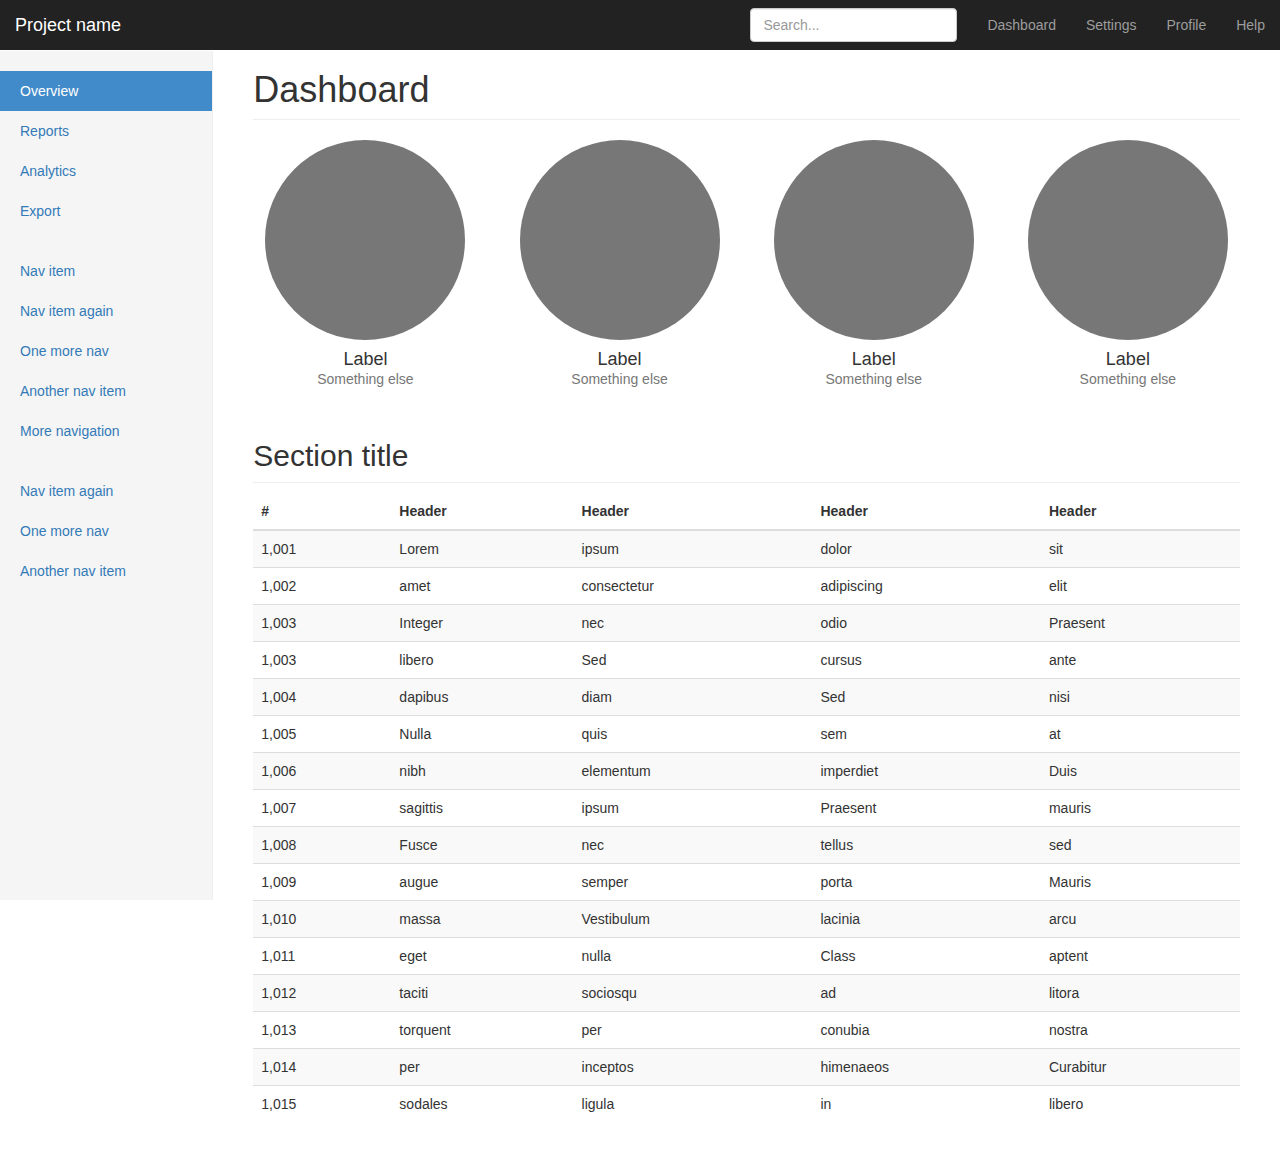
<file: docs/examples/dashboard/index.html>
<!DOCTYPE html>
<html lang="en">
  <head>
    <meta charset="utf-8">
    <meta http-equiv="X-UA-Compatible" content="IE=edge">
    <meta name="viewport" content="width=device-width, initial-scale=1">
    <!-- The above 3 meta tags *must* come first in the head; any other head content must come *after* these tags -->
    <meta name="description" content="">
    <meta name="author" content="">
    <link rel="icon" href="../../favicon.ico">

    <title>Dashboard Template for Bootstrap</title>

    <!-- Bootstrap core CSS -->
    <link href="../../dist/css/bootstrap.min.css" rel="stylesheet">

    <!-- IE10 viewport hack for Surface/desktop Windows 8 bug -->
    <link href="../../assets/css/ie10-viewport-bug-workaround.css" rel="stylesheet">

    <!-- Custom styles for this template -->
    <link href="dashboard.css" rel="stylesheet">

    <!-- Just for debugging purposes. Don't actually copy these 2 lines! -->
    <!--[if lt IE 9]><script src="../../assets/js/ie8-responsive-file-warning.js"></script><![endif]-->
    <script src="../../assets/js/ie-emulation-modes-warning.js"></script>

    <!-- HTML5 shim and Respond.js for IE8 support of HTML5 elements and media queries -->
    <!--[if lt IE 9]>
      <script src="https://oss.maxcdn.com/html5shiv/3.7.3/html5shiv.min.js"></script>
      <script src="https://oss.maxcdn.com/respond/1.4.2/respond.min.js"></script>
    <![endif]-->
  </head>

  <body>

    <nav class="navbar navbar-inverse navbar-fixed-top">
      <div class="container-fluid">
        <div class="navbar-header">
          <button type="button" class="navbar-toggle collapsed" data-toggle="collapse" data-target="#navbar" aria-expanded="false" aria-controls="navbar">
            <span class="sr-only">Toggle navigation</span>
            <span class="icon-bar"></span>
            <span class="icon-bar"></span>
            <span class="icon-bar"></span>
          </button>
          <a class="navbar-brand" href="#">Project name</a>
        </div>
        <div id="navbar" class="navbar-collapse collapse">
          <ul class="nav navbar-nav navbar-right">
            <li><a href="#">Dashboard</a></li>
            <li><a href="#">Settings</a></li>
            <li><a href="#">Profile</a></li>
            <li><a href="#">Help</a></li>
          </ul>
          <form class="navbar-form navbar-right">
            <input type="text" class="form-control" placeholder="Search...">
          </form>
        </div>
      </div>
    </nav>

    <div class="container-fluid">
      <div class="row">
        <div class="col-sm-3 col-md-2 sidebar">
          <ul class="nav nav-sidebar">
            <li class="active"><a href="#">Overview <span class="sr-only">(current)</span></a></li>
            <li><a href="#">Reports</a></li>
            <li><a href="#">Analytics</a></li>
            <li><a href="#">Export</a></li>
          </ul>
          <ul class="nav nav-sidebar">
            <li><a href="">Nav item</a></li>
            <li><a href="">Nav item again</a></li>
            <li><a href="">One more nav</a></li>
            <li><a href="">Another nav item</a></li>
            <li><a href="">More navigation</a></li>
          </ul>
          <ul class="nav nav-sidebar">
            <li><a href="">Nav item again</a></li>
            <li><a href="">One more nav</a></li>
            <li><a href="">Another nav item</a></li>
          </ul>
        </div>
        <div class="col-sm-9 col-sm-offset-3 col-md-10 col-md-offset-2 main">
          <h1 class="page-header">Dashboard</h1>

          <div class="row placeholders">
            <div class="col-xs-6 col-sm-3 placeholder">
              <img src="[data-uri]" width="200" height="200" class="img-responsive" alt="Generic placeholder thumbnail">
              <h4>Label</h4>
              <span class="text-muted">Something else</span>
            </div>
            <div class="col-xs-6 col-sm-3 placeholder">
              <img src="[data-uri]" width="200" height="200" class="img-responsive" alt="Generic placeholder thumbnail">
              <h4>Label</h4>
              <span class="text-muted">Something else</span>
            </div>
            <div class="col-xs-6 col-sm-3 placeholder">
              <img src="[data-uri]" width="200" height="200" class="img-responsive" alt="Generic placeholder thumbnail">
              <h4>Label</h4>
              <span class="text-muted">Something else</span>
            </div>
            <div class="col-xs-6 col-sm-3 placeholder">
              <img src="[data-uri]" width="200" height="200" class="img-responsive" alt="Generic placeholder thumbnail">
              <h4>Label</h4>
              <span class="text-muted">Something else</span>
            </div>
          </div>

          <h2 class="sub-header">Section title</h2>
          <div class="table-responsive">
            <table class="table table-striped">
              <thead>
                <tr>
                  <th>#</th>
                  <th>Header</th>
                  <th>Header</th>
                  <th>Header</th>
                  <th>Header</th>
                </tr>
              </thead>
              <tbody>
                <tr>
                  <td>1,001</td>
                  <td>Lorem</td>
                  <td>ipsum</td>
                  <td>dolor</td>
                  <td>sit</td>
                </tr>
                <tr>
                  <td>1,002</td>
                  <td>amet</td>
                  <td>consectetur</td>
                  <td>adipiscing</td>
                  <td>elit</td>
                </tr>
                <tr>
                  <td>1,003</td>
                  <td>Integer</td>
                  <td>nec</td>
                  <td>odio</td>
                  <td>Praesent</td>
                </tr>
                <tr>
                  <td>1,003</td>
                  <td>libero</td>
                  <td>Sed</td>
                  <td>cursus</td>
                  <td>ante</td>
                </tr>
                <tr>
                  <td>1,004</td>
                  <td>dapibus</td>
                  <td>diam</td>
                  <td>Sed</td>
                  <td>nisi</td>
                </tr>
                <tr>
                  <td>1,005</td>
                  <td>Nulla</td>
                  <td>quis</td>
                  <td>sem</td>
                  <td>at</td>
                </tr>
                <tr>
                  <td>1,006</td>
                  <td>nibh</td>
                  <td>elementum</td>
                  <td>imperdiet</td>
                  <td>Duis</td>
                </tr>
                <tr>
                  <td>1,007</td>
                  <td>sagittis</td>
                  <td>ipsum</td>
                  <td>Praesent</td>
                  <td>mauris</td>
                </tr>
                <tr>
                  <td>1,008</td>
                  <td>Fusce</td>
                  <td>nec</td>
                  <td>tellus</td>
                  <td>sed</td>
                </tr>
                <tr>
                  <td>1,009</td>
                  <td>augue</td>
                  <td>semper</td>
                  <td>porta</td>
                  <td>Mauris</td>
                </tr>
                <tr>
                  <td>1,010</td>
                  <td>massa</td>
                  <td>Vestibulum</td>
                  <td>lacinia</td>
                  <td>arcu</td>
                </tr>
                <tr>
                  <td>1,011</td>
                  <td>eget</td>
                  <td>nulla</td>
                  <td>Class</td>
                  <td>aptent</td>
                </tr>
                <tr>
                  <td>1,012</td>
                  <td>taciti</td>
                  <td>sociosqu</td>
                  <td>ad</td>
                  <td>litora</td>
                </tr>
                <tr>
                  <td>1,013</td>
                  <td>torquent</td>
                  <td>per</td>
                  <td>conubia</td>
                  <td>nostra</td>
                </tr>
                <tr>
                  <td>1,014</td>
                  <td>per</td>
                  <td>inceptos</td>
                  <td>himenaeos</td>
                  <td>Curabitur</td>
                </tr>
                <tr>
                  <td>1,015</td>
                  <td>sodales</td>
                  <td>ligula</td>
                  <td>in</td>
                  <td>libero</td>
                </tr>
              </tbody>
            </table>
          </div>
        </div>
      </div>
    </div>

    <!-- Bootstrap core JavaScript
    ================================================== -->
    <!-- Placed at the end of the document so the pages load faster -->
    <script src="https://ajax.googleapis.com/ajax/libs/jquery/1.12.4/jquery.min.js"></script>
    <script>window.jQuery || document.write('<script src="../../assets/js/vendor/jquery.min.js"><\/script>')</script>
    <script src="../../dist/js/bootstrap.min.js"></script>
    <!-- Just to make our placeholder images work. Don't actually copy the next line! -->
    <script src="../../assets/js/vendor/holder.min.js"></script>
    <!-- IE10 viewport hack for Surface/desktop Windows 8 bug -->
    <script src="../../assets/js/ie10-viewport-bug-workaround.js"></script>
  </body>
</html>
</file>
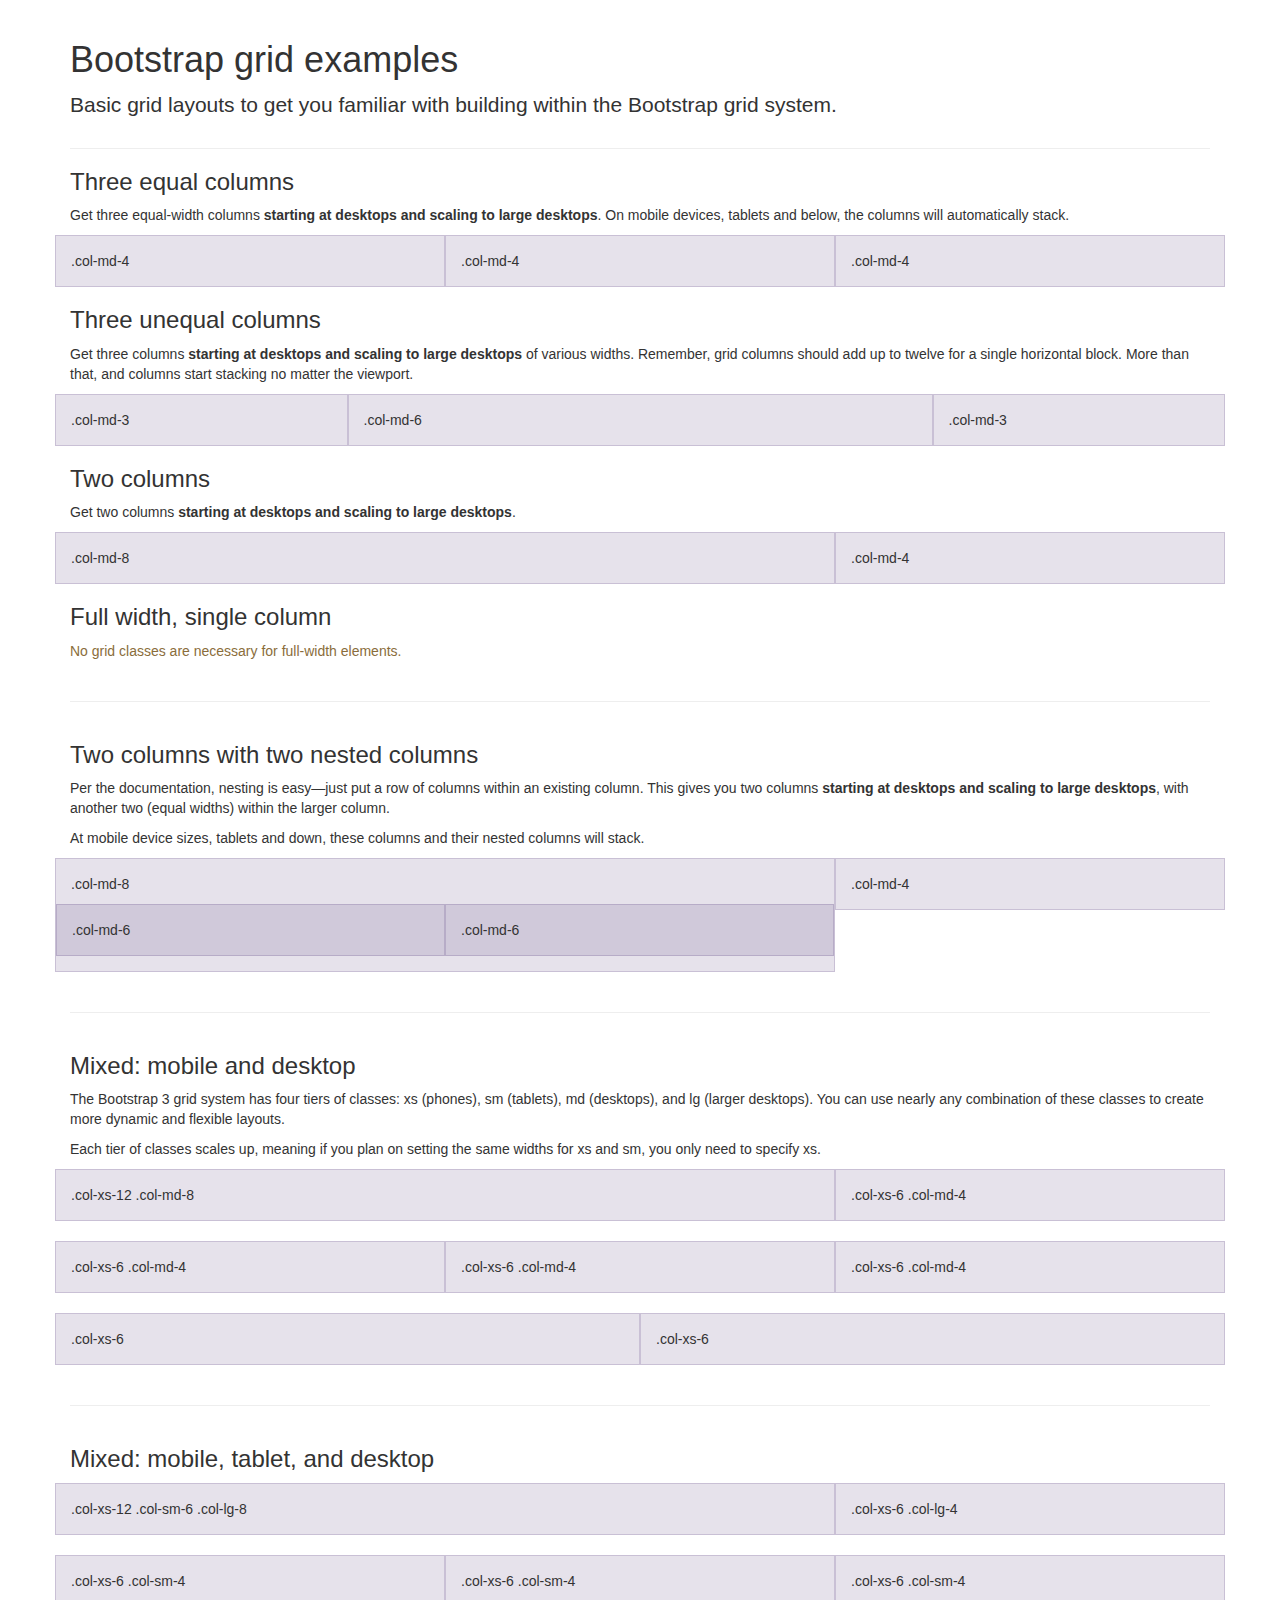
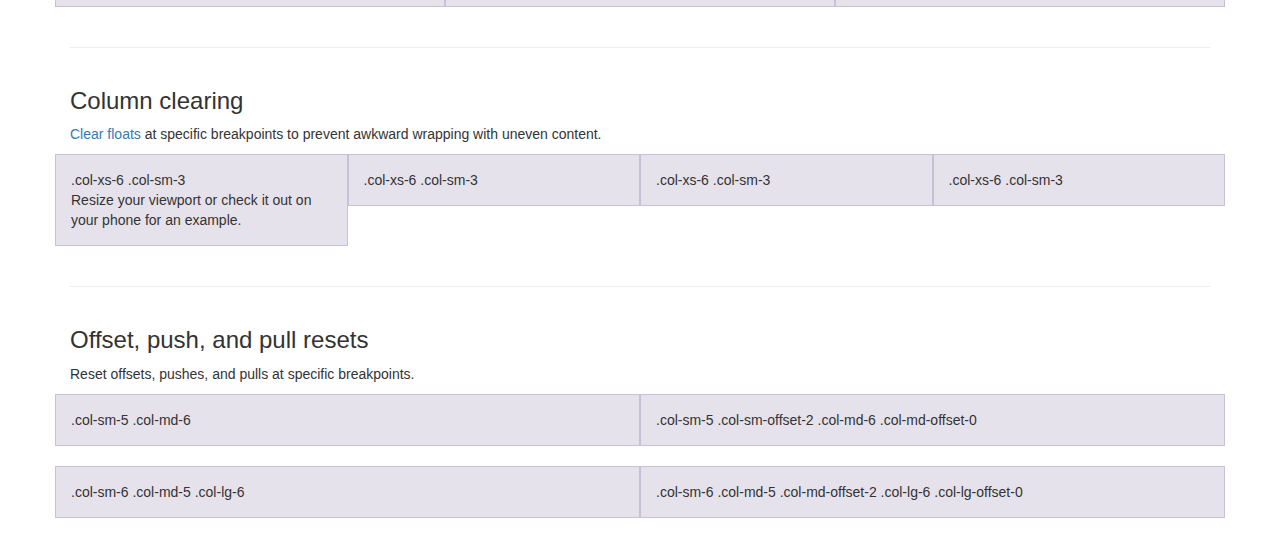
<file: docs/examples/grid/index.html>
<!DOCTYPE html>
<html lang="en">
  <head>
    <meta charset="utf-8">
    <meta http-equiv="X-UA-Compatible" content="IE=edge">
    <meta name="viewport" content="width=device-width, initial-scale=1">
    <!-- The above 3 meta tags *must* come first in the head; any other head content must come *after* these tags -->
    <meta name="description" content="">
    <meta name="author" content="">
    <link rel="icon" href="../../favicon.ico">

    <title>Grid Template for Bootstrap</title>

    <!-- Bootstrap core CSS -->
    <link href="../../dist/css/bootstrap.min.css" rel="stylesheet">

    <!-- IE10 viewport hack for Surface/desktop Windows 8 bug -->
    <link href="../../assets/css/ie10-viewport-bug-workaround.css" rel="stylesheet">

    <!-- Custom styles for this template -->
    <link href="grid.css" rel="stylesheet">

    <!-- Just for debugging purposes. Don't actually copy these 2 lines! -->
    <!--[if lt IE 9]><script src="../../assets/js/ie8-responsive-file-warning.js"></script><![endif]-->
    <script src="../../assets/js/ie-emulation-modes-warning.js"></script>

    <!-- HTML5 shim and Respond.js for IE8 support of HTML5 elements and media queries -->
    <!--[if lt IE 9]>
      <script src="https://oss.maxcdn.com/html5shiv/3.7.3/html5shiv.min.js"></script>
      <script src="https://oss.maxcdn.com/respond/1.4.2/respond.min.js"></script>
    <![endif]-->
  </head>

  <body>
    <div class="container">

      <div class="page-header">
        <h1>Bootstrap grid examples</h1>
        <p class="lead">Basic grid layouts to get you familiar with building within the Bootstrap grid system.</p>
      </div>

      <h3>Three equal columns</h3>
      <p>Get three equal-width columns <strong>starting at desktops and scaling to large desktops</strong>. On mobile devices, tablets and below, the columns will automatically stack.</p>
      <div class="row">
        <div class="col-md-4">.col-md-4</div>
        <div class="col-md-4">.col-md-4</div>
        <div class="col-md-4">.col-md-4</div>
      </div>

      <h3>Three unequal columns</h3>
      <p>Get three columns <strong>starting at desktops and scaling to large desktops</strong> of various widths. Remember, grid columns should add up to twelve for a single horizontal block. More than that, and columns start stacking no matter the viewport.</p>
      <div class="row">
        <div class="col-md-3">.col-md-3</div>
        <div class="col-md-6">.col-md-6</div>
        <div class="col-md-3">.col-md-3</div>
      </div>

      <h3>Two columns</h3>
      <p>Get two columns <strong>starting at desktops and scaling to large desktops</strong>.</p>
      <div class="row">
        <div class="col-md-8">.col-md-8</div>
        <div class="col-md-4">.col-md-4</div>
      </div>

      <h3>Full width, single column</h3>
      <p class="text-warning">No grid classes are necessary for full-width elements.</p>

      <hr>

      <h3>Two columns with two nested columns</h3>
      <p>Per the documentation, nesting is easy—just put a row of columns within an existing column. This gives you two columns <strong>starting at desktops and scaling to large desktops</strong>, with another two (equal widths) within the larger column.</p>
      <p>At mobile device sizes, tablets and down, these columns and their nested columns will stack.</p>
      <div class="row">
        <div class="col-md-8">
          .col-md-8
          <div class="row">
            <div class="col-md-6">.col-md-6</div>
            <div class="col-md-6">.col-md-6</div>
          </div>
        </div>
        <div class="col-md-4">.col-md-4</div>
      </div>

      <hr>

      <h3>Mixed: mobile and desktop</h3>
      <p>The Bootstrap 3 grid system has four tiers of classes: xs (phones), sm (tablets), md (desktops), and lg (larger desktops). You can use nearly any combination of these classes to create more dynamic and flexible layouts.</p>
      <p>Each tier of classes scales up, meaning if you plan on setting the same widths for xs and sm, you only need to specify xs.</p>
      <div class="row">
        <div class="col-xs-12 col-md-8">.col-xs-12 .col-md-8</div>
        <div class="col-xs-6 col-md-4">.col-xs-6 .col-md-4</div>
      </div>
      <div class="row">
        <div class="col-xs-6 col-md-4">.col-xs-6 .col-md-4</div>
        <div class="col-xs-6 col-md-4">.col-xs-6 .col-md-4</div>
        <div class="col-xs-6 col-md-4">.col-xs-6 .col-md-4</div>
      </div>
      <div class="row">
        <div class="col-xs-6">.col-xs-6</div>
        <div class="col-xs-6">.col-xs-6</div>
      </div>

      <hr>

      <h3>Mixed: mobile, tablet, and desktop</h3>
      <p></p>
      <div class="row">
        <div class="col-xs-12 col-sm-6 col-lg-8">.col-xs-12 .col-sm-6 .col-lg-8</div>
        <div class="col-xs-6 col-lg-4">.col-xs-6 .col-lg-4</div>
      </div>
      <div class="row">
        <div class="col-xs-6 col-sm-4">.col-xs-6 .col-sm-4</div>
        <div class="col-xs-6 col-sm-4">.col-xs-6 .col-sm-4</div>
        <div class="col-xs-6 col-sm-4">.col-xs-6 .col-sm-4</div>
      </div>

      <hr>

      <h3>Column clearing</h3>
      <p><a href="http://getbootstrap.com/css/#grid-responsive-resets">Clear floats</a> at specific breakpoints to prevent awkward wrapping with uneven content.</p>
      <div class="row">
        <div class="col-xs-6 col-sm-3">
          .col-xs-6 .col-sm-3
          <br>
          Resize your viewport or check it out on your phone for an example.
        </div>
        <div class="col-xs-6 col-sm-3">.col-xs-6 .col-sm-3</div>

        <!-- Add the extra clearfix for only the required viewport -->
        <div class="clearfix visible-xs"></div>

        <div class="col-xs-6 col-sm-3">.col-xs-6 .col-sm-3</div>
        <div class="col-xs-6 col-sm-3">.col-xs-6 .col-sm-3</div>
      </div>

      <hr>

      <h3>Offset, push, and pull resets</h3>
      <p>Reset offsets, pushes, and pulls at specific breakpoints.</p>
      <div class="row">
        <div class="col-sm-5 col-md-6">.col-sm-5 .col-md-6</div>
        <div class="col-sm-5 col-sm-offset-2 col-md-6 col-md-offset-0">.col-sm-5 .col-sm-offset-2 .col-md-6 .col-md-offset-0</div>
      </div>
      <div class="row">
        <div class="col-sm-6 col-md-5 col-lg-6">.col-sm-6 .col-md-5 .col-lg-6</div>
        <div class="col-sm-6 col-md-5 col-md-offset-2 col-lg-6 col-lg-offset-0">.col-sm-6 .col-md-5 .col-md-offset-2 .col-lg-6 .col-lg-offset-0</div>
      </div>


    </div> <!-- /container -->


    <!-- IE10 viewport hack for Surface/desktop Windows 8 bug -->
    <script src="../../assets/js/ie10-viewport-bug-workaround.js"></script>
  </body>
</html>
</file>
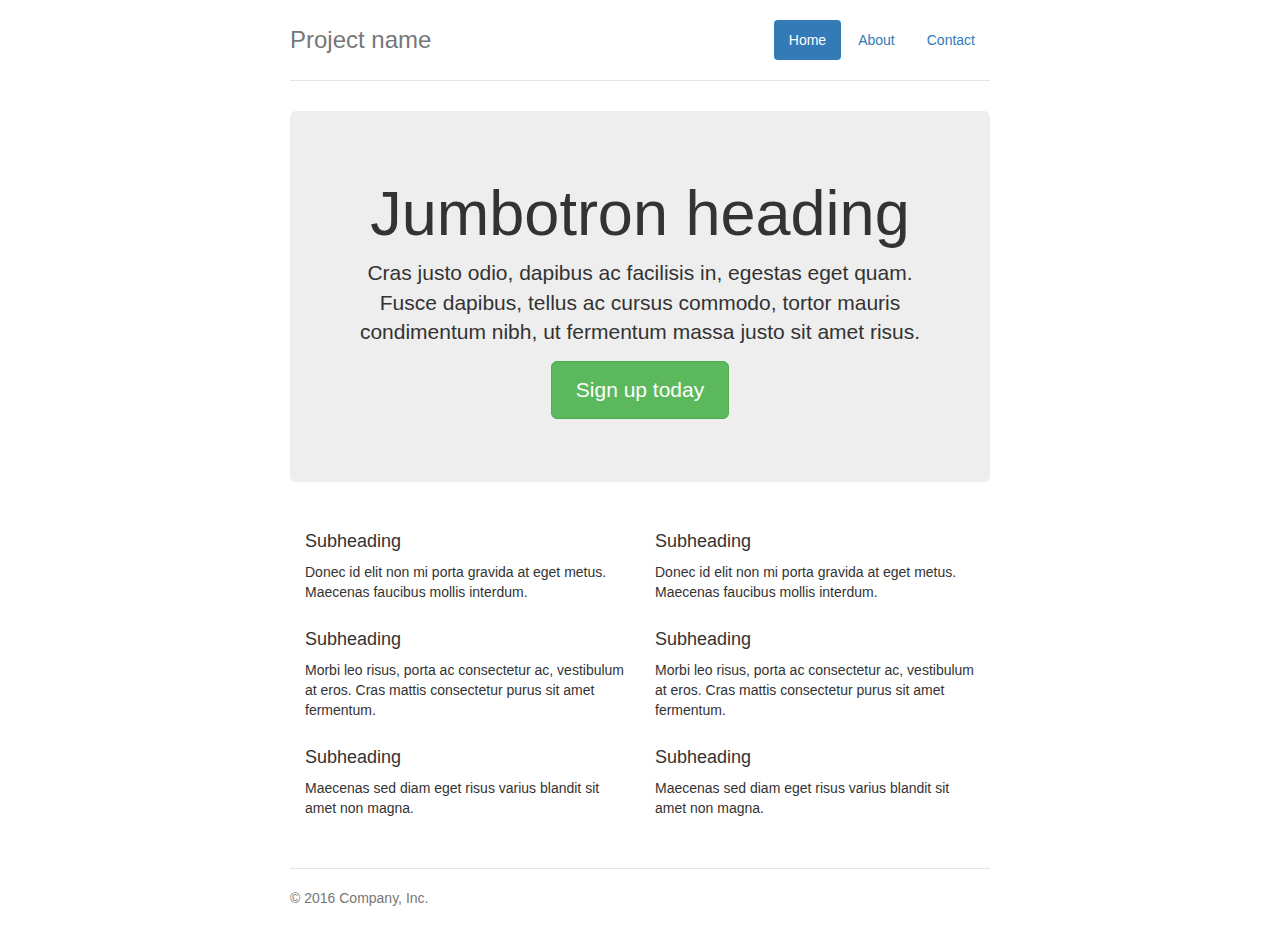
<file: docs/examples/jumbotron-narrow/index.html>
<!DOCTYPE html>
<html lang="en">
  <head>
    <meta charset="utf-8">
    <meta http-equiv="X-UA-Compatible" content="IE=edge">
    <meta name="viewport" content="width=device-width, initial-scale=1">
    <!-- The above 3 meta tags *must* come first in the head; any other head content must come *after* these tags -->
    <meta name="description" content="">
    <meta name="author" content="">
    <link rel="icon" href="../../favicon.ico">

    <title>Narrow Jumbotron Template for Bootstrap</title>

    <!-- Bootstrap core CSS -->
    <link href="../../dist/css/bootstrap.min.css" rel="stylesheet">

    <!-- IE10 viewport hack for Surface/desktop Windows 8 bug -->
    <link href="../../assets/css/ie10-viewport-bug-workaround.css" rel="stylesheet">

    <!-- Custom styles for this template -->
    <link href="jumbotron-narrow.css" rel="stylesheet">

    <!-- Just for debugging purposes. Don't actually copy these 2 lines! -->
    <!--[if lt IE 9]><script src="../../assets/js/ie8-responsive-file-warning.js"></script><![endif]-->
    <script src="../../assets/js/ie-emulation-modes-warning.js"></script>

    <!-- HTML5 shim and Respond.js for IE8 support of HTML5 elements and media queries -->
    <!--[if lt IE 9]>
      <script src="https://oss.maxcdn.com/html5shiv/3.7.3/html5shiv.min.js"></script>
      <script src="https://oss.maxcdn.com/respond/1.4.2/respond.min.js"></script>
    <![endif]-->
  </head>

  <body>

    <div class="container">
      <div class="header clearfix">
        <nav>
          <ul class="nav nav-pills pull-right">
            <li role="presentation" class="active"><a href="#">Home</a></li>
            <li role="presentation"><a href="#">About</a></li>
            <li role="presentation"><a href="#">Contact</a></li>
          </ul>
        </nav>
        <h3 class="text-muted">Project name</h3>
      </div>

      <div class="jumbotron">
        <h1>Jumbotron heading</h1>
        <p class="lead">Cras justo odio, dapibus ac facilisis in, egestas eget quam. Fusce dapibus, tellus ac cursus commodo, tortor mauris condimentum nibh, ut fermentum massa justo sit amet risus.</p>
        <p><a class="btn btn-lg btn-success" href="#" role="button">Sign up today</a></p>
      </div>

      <div class="row marketing">
        <div class="col-lg-6">
          <h4>Subheading</h4>
          <p>Donec id elit non mi porta gravida at eget metus. Maecenas faucibus mollis interdum.</p>

          <h4>Subheading</h4>
          <p>Morbi leo risus, porta ac consectetur ac, vestibulum at eros. Cras mattis consectetur purus sit amet fermentum.</p>

          <h4>Subheading</h4>
          <p>Maecenas sed diam eget risus varius blandit sit amet non magna.</p>
        </div>

        <div class="col-lg-6">
          <h4>Subheading</h4>
          <p>Donec id elit non mi porta gravida at eget metus. Maecenas faucibus mollis interdum.</p>

          <h4>Subheading</h4>
          <p>Morbi leo risus, porta ac consectetur ac, vestibulum at eros. Cras mattis consectetur purus sit amet fermentum.</p>

          <h4>Subheading</h4>
          <p>Maecenas sed diam eget risus varius blandit sit amet non magna.</p>
        </div>
      </div>

      <footer class="footer">
        <p>&copy; 2016 Company, Inc.</p>
      </footer>

    </div> <!-- /container -->


    <!-- IE10 viewport hack for Surface/desktop Windows 8 bug -->
    <script src="../../assets/js/ie10-viewport-bug-workaround.js"></script>
  </body>
</html>
</file>
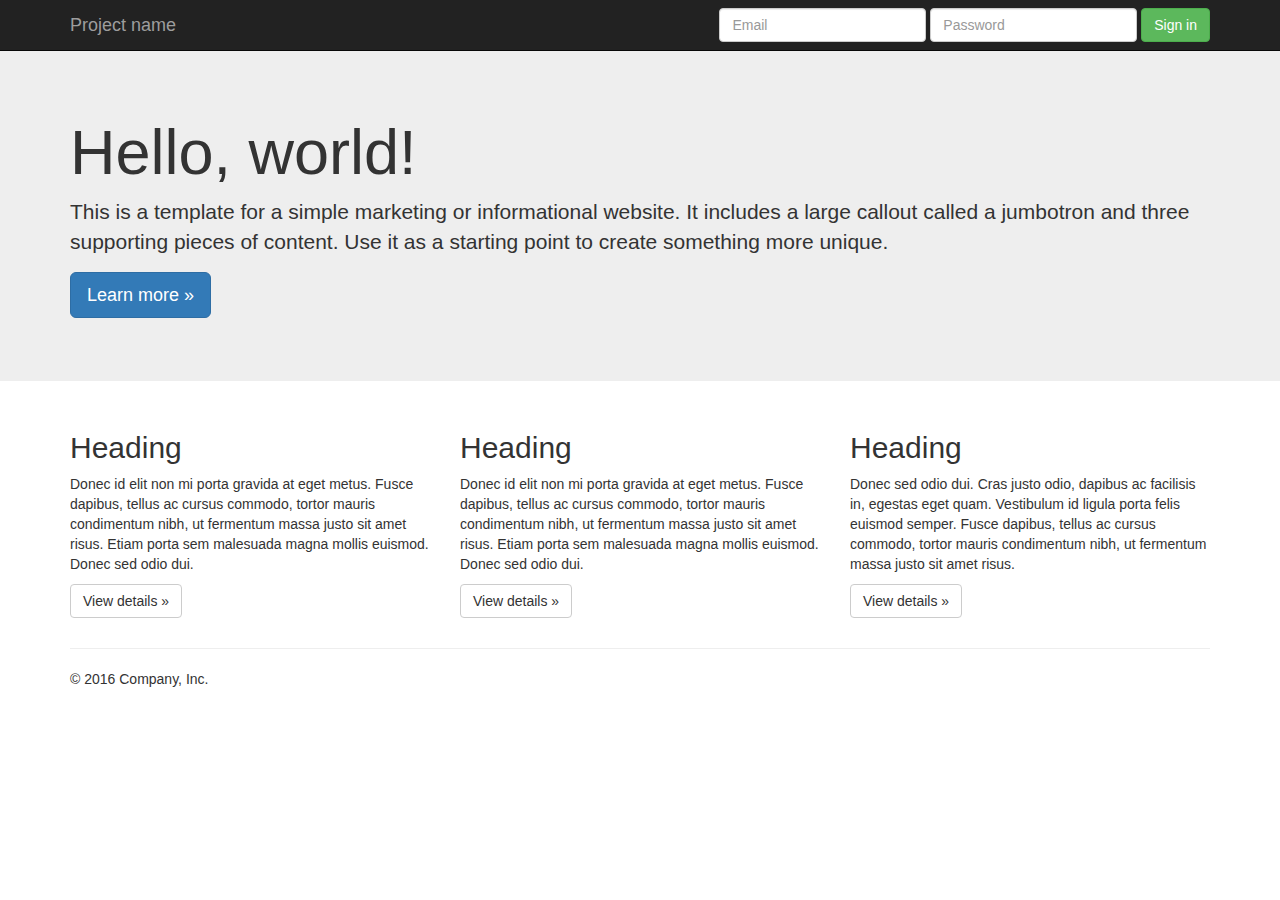
<file: docs/examples/jumbotron/index.html>
<!DOCTYPE html>
<html lang="en">
  <head>
    <meta charset="utf-8">
    <meta http-equiv="X-UA-Compatible" content="IE=edge">
    <meta name="viewport" content="width=device-width, initial-scale=1">
    <!-- The above 3 meta tags *must* come first in the head; any other head content must come *after* these tags -->
    <meta name="description" content="">
    <meta name="author" content="">
    <link rel="icon" href="../../favicon.ico">

    <title>Jumbotron Template for Bootstrap</title>

    <!-- Bootstrap core CSS -->
    <link href="../../dist/css/bootstrap.min.css" rel="stylesheet">

    <!-- IE10 viewport hack for Surface/desktop Windows 8 bug -->
    <link href="../../assets/css/ie10-viewport-bug-workaround.css" rel="stylesheet">

    <!-- Custom styles for this template -->
    <link href="jumbotron.css" rel="stylesheet">

    <!-- Just for debugging purposes. Don't actually copy these 2 lines! -->
    <!--[if lt IE 9]><script src="../../assets/js/ie8-responsive-file-warning.js"></script><![endif]-->
    <script src="../../assets/js/ie-emulation-modes-warning.js"></script>

    <!-- HTML5 shim and Respond.js for IE8 support of HTML5 elements and media queries -->
    <!--[if lt IE 9]>
      <script src="https://oss.maxcdn.com/html5shiv/3.7.3/html5shiv.min.js"></script>
      <script src="https://oss.maxcdn.com/respond/1.4.2/respond.min.js"></script>
    <![endif]-->
  </head>

  <body>

    <nav class="navbar navbar-inverse navbar-fixed-top">
      <div class="container">
        <div class="navbar-header">
          <button type="button" class="navbar-toggle collapsed" data-toggle="collapse" data-target="#navbar" aria-expanded="false" aria-controls="navbar">
            <span class="sr-only">Toggle navigation</span>
            <span class="icon-bar"></span>
            <span class="icon-bar"></span>
            <span class="icon-bar"></span>
          </button>
          <a class="navbar-brand" href="#">Project name</a>
        </div>
        <div id="navbar" class="navbar-collapse collapse">
          <form class="navbar-form navbar-right">
            <div class="form-group">
              <input type="text" placeholder="Email" class="form-control">
            </div>
            <div class="form-group">
              <input type="password" placeholder="Password" class="form-control">
            </div>
            <button type="submit" class="btn btn-success">Sign in</button>
          </form>
        </div><!--/.navbar-collapse -->
      </div>
    </nav>

    <!-- Main jumbotron for a primary marketing message or call to action -->
    <div class="jumbotron">
      <div class="container">
        <h1>Hello, world!</h1>
        <p>This is a template for a simple marketing or informational website. It includes a large callout called a jumbotron and three supporting pieces of content. Use it as a starting point to create something more unique.</p>
        <p><a class="btn btn-primary btn-lg" href="#" role="button">Learn more &raquo;</a></p>
      </div>
    </div>

    <div class="container">
      <!-- Example row of columns -->
      <div class="row">
        <div class="col-md-4">
          <h2>Heading</h2>
          <p>Donec id elit non mi porta gravida at eget metus. Fusce dapibus, tellus ac cursus commodo, tortor mauris condimentum nibh, ut fermentum massa justo sit amet risus. Etiam porta sem malesuada magna mollis euismod. Donec sed odio dui. </p>
          <p><a class="btn btn-default" href="#" role="button">View details &raquo;</a></p>
        </div>
        <div class="col-md-4">
          <h2>Heading</h2>
          <p>Donec id elit non mi porta gravida at eget metus. Fusce dapibus, tellus ac cursus commodo, tortor mauris condimentum nibh, ut fermentum massa justo sit amet risus. Etiam porta sem malesuada magna mollis euismod. Donec sed odio dui. </p>
          <p><a class="btn btn-default" href="#" role="button">View details &raquo;</a></p>
       </div>
        <div class="col-md-4">
          <h2>Heading</h2>
          <p>Donec sed odio dui. Cras justo odio, dapibus ac facilisis in, egestas eget quam. Vestibulum id ligula porta felis euismod semper. Fusce dapibus, tellus ac cursus commodo, tortor mauris condimentum nibh, ut fermentum massa justo sit amet risus.</p>
          <p><a class="btn btn-default" href="#" role="button">View details &raquo;</a></p>
        </div>
      </div>

      <hr>

      <footer>
        <p>&copy; 2016 Company, Inc.</p>
      </footer>
    </div> <!-- /container -->


    <!-- Bootstrap core JavaScript
    ================================================== -->
    <!-- Placed at the end of the document so the pages load faster -->
    <script src="https://ajax.googleapis.com/ajax/libs/jquery/1.12.4/jquery.min.js"></script>
    <script>window.jQuery || document.write('<script src="../../assets/js/vendor/jquery.min.js"><\/script>')</script>
    <script src="../../dist/js/bootstrap.min.js"></script>
    <!-- IE10 viewport hack for Surface/desktop Windows 8 bug -->
    <script src="../../assets/js/ie10-viewport-bug-workaround.js"></script>
  </body>
</html>
</file>
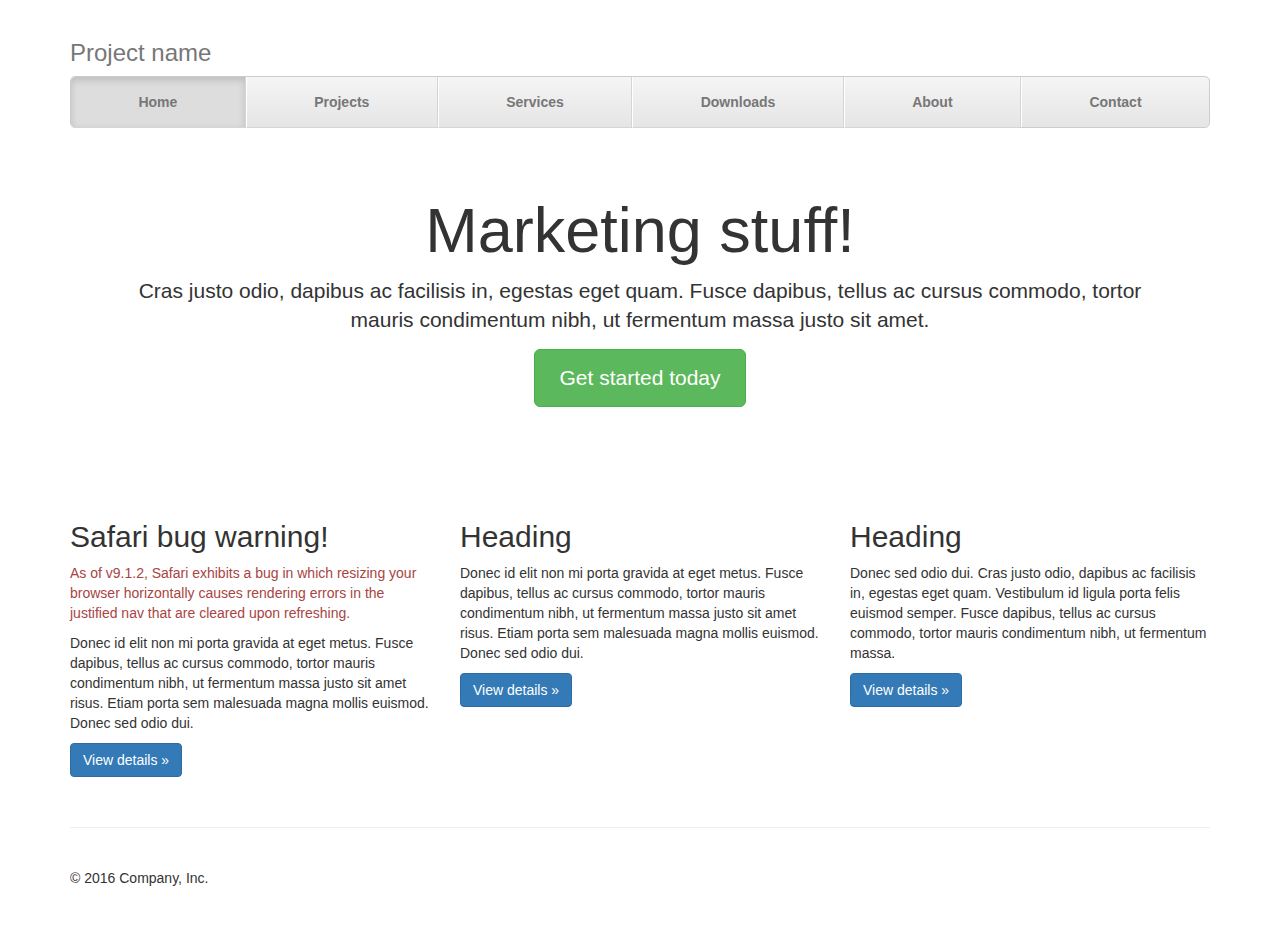
<file: docs/examples/justified-nav/index.html>
<!DOCTYPE html>
<html lang="en">
  <head>
    <meta charset="utf-8">
    <meta http-equiv="X-UA-Compatible" content="IE=edge">
    <meta name="viewport" content="width=device-width, initial-scale=1">
    <!-- The above 3 meta tags *must* come first in the head; any other head content must come *after* these tags -->
    <meta name="description" content="">
    <meta name="author" content="">
    <link rel="icon" href="../../favicon.ico">

    <title>Justified Nav Template for Bootstrap</title>

    <!-- Bootstrap core CSS -->
    <link href="../../dist/css/bootstrap.min.css" rel="stylesheet">

    <!-- IE10 viewport hack for Surface/desktop Windows 8 bug -->
    <link href="../../assets/css/ie10-viewport-bug-workaround.css" rel="stylesheet">

    <!-- Custom styles for this template -->
    <link href="justified-nav.css" rel="stylesheet">

    <!-- Just for debugging purposes. Don't actually copy these 2 lines! -->
    <!--[if lt IE 9]><script src="../../assets/js/ie8-responsive-file-warning.js"></script><![endif]-->
    <script src="../../assets/js/ie-emulation-modes-warning.js"></script>

    <!-- HTML5 shim and Respond.js for IE8 support of HTML5 elements and media queries -->
    <!--[if lt IE 9]>
      <script src="https://oss.maxcdn.com/html5shiv/3.7.3/html5shiv.min.js"></script>
      <script src="https://oss.maxcdn.com/respond/1.4.2/respond.min.js"></script>
    <![endif]-->
  </head>

  <body>

    <div class="container">

      <!-- The justified navigation menu is meant for single line per list item.
           Multiple lines will require custom code not provided by Bootstrap. -->
      <div class="masthead">
        <h3 class="text-muted">Project name</h3>
        <nav>
          <ul class="nav nav-justified">
            <li class="active"><a href="#">Home</a></li>
            <li><a href="#">Projects</a></li>
            <li><a href="#">Services</a></li>
            <li><a href="#">Downloads</a></li>
            <li><a href="#">About</a></li>
            <li><a href="#">Contact</a></li>
          </ul>
        </nav>
      </div>

      <!-- Jumbotron -->
      <div class="jumbotron">
        <h1>Marketing stuff!</h1>
        <p class="lead">Cras justo odio, dapibus ac facilisis in, egestas eget quam. Fusce dapibus, tellus ac cursus commodo, tortor mauris condimentum nibh, ut fermentum massa justo sit amet.</p>
        <p><a class="btn btn-lg btn-success" href="#" role="button">Get started today</a></p>
      </div>

      <!-- Example row of columns -->
      <div class="row">
        <div class="col-lg-4">
          <h2>Safari bug warning!</h2>
          <p class="text-danger">As of v9.1.2, Safari exhibits a bug in which resizing your browser horizontally causes rendering errors in the justified nav that are cleared upon refreshing.</p>
          <p>Donec id elit non mi porta gravida at eget metus. Fusce dapibus, tellus ac cursus commodo, tortor mauris condimentum nibh, ut fermentum massa justo sit amet risus. Etiam porta sem malesuada magna mollis euismod. Donec sed odio dui. </p>
          <p><a class="btn btn-primary" href="#" role="button">View details &raquo;</a></p>
        </div>
        <div class="col-lg-4">
          <h2>Heading</h2>
          <p>Donec id elit non mi porta gravida at eget metus. Fusce dapibus, tellus ac cursus commodo, tortor mauris condimentum nibh, ut fermentum massa justo sit amet risus. Etiam porta sem malesuada magna mollis euismod. Donec sed odio dui. </p>
          <p><a class="btn btn-primary" href="#" role="button">View details &raquo;</a></p>
       </div>
        <div class="col-lg-4">
          <h2>Heading</h2>
          <p>Donec sed odio dui. Cras justo odio, dapibus ac facilisis in, egestas eget quam. Vestibulum id ligula porta felis euismod semper. Fusce dapibus, tellus ac cursus commodo, tortor mauris condimentum nibh, ut fermentum massa.</p>
          <p><a class="btn btn-primary" href="#" role="button">View details &raquo;</a></p>
        </div>
      </div>

      <!-- Site footer -->
      <footer class="footer">
        <p>&copy; 2016 Company, Inc.</p>
      </footer>

    </div> <!-- /container -->


    <!-- IE10 viewport hack for Surface/desktop Windows 8 bug -->
    <script src="../../assets/js/ie10-viewport-bug-workaround.js"></script>
  </body>
</html>
</file>
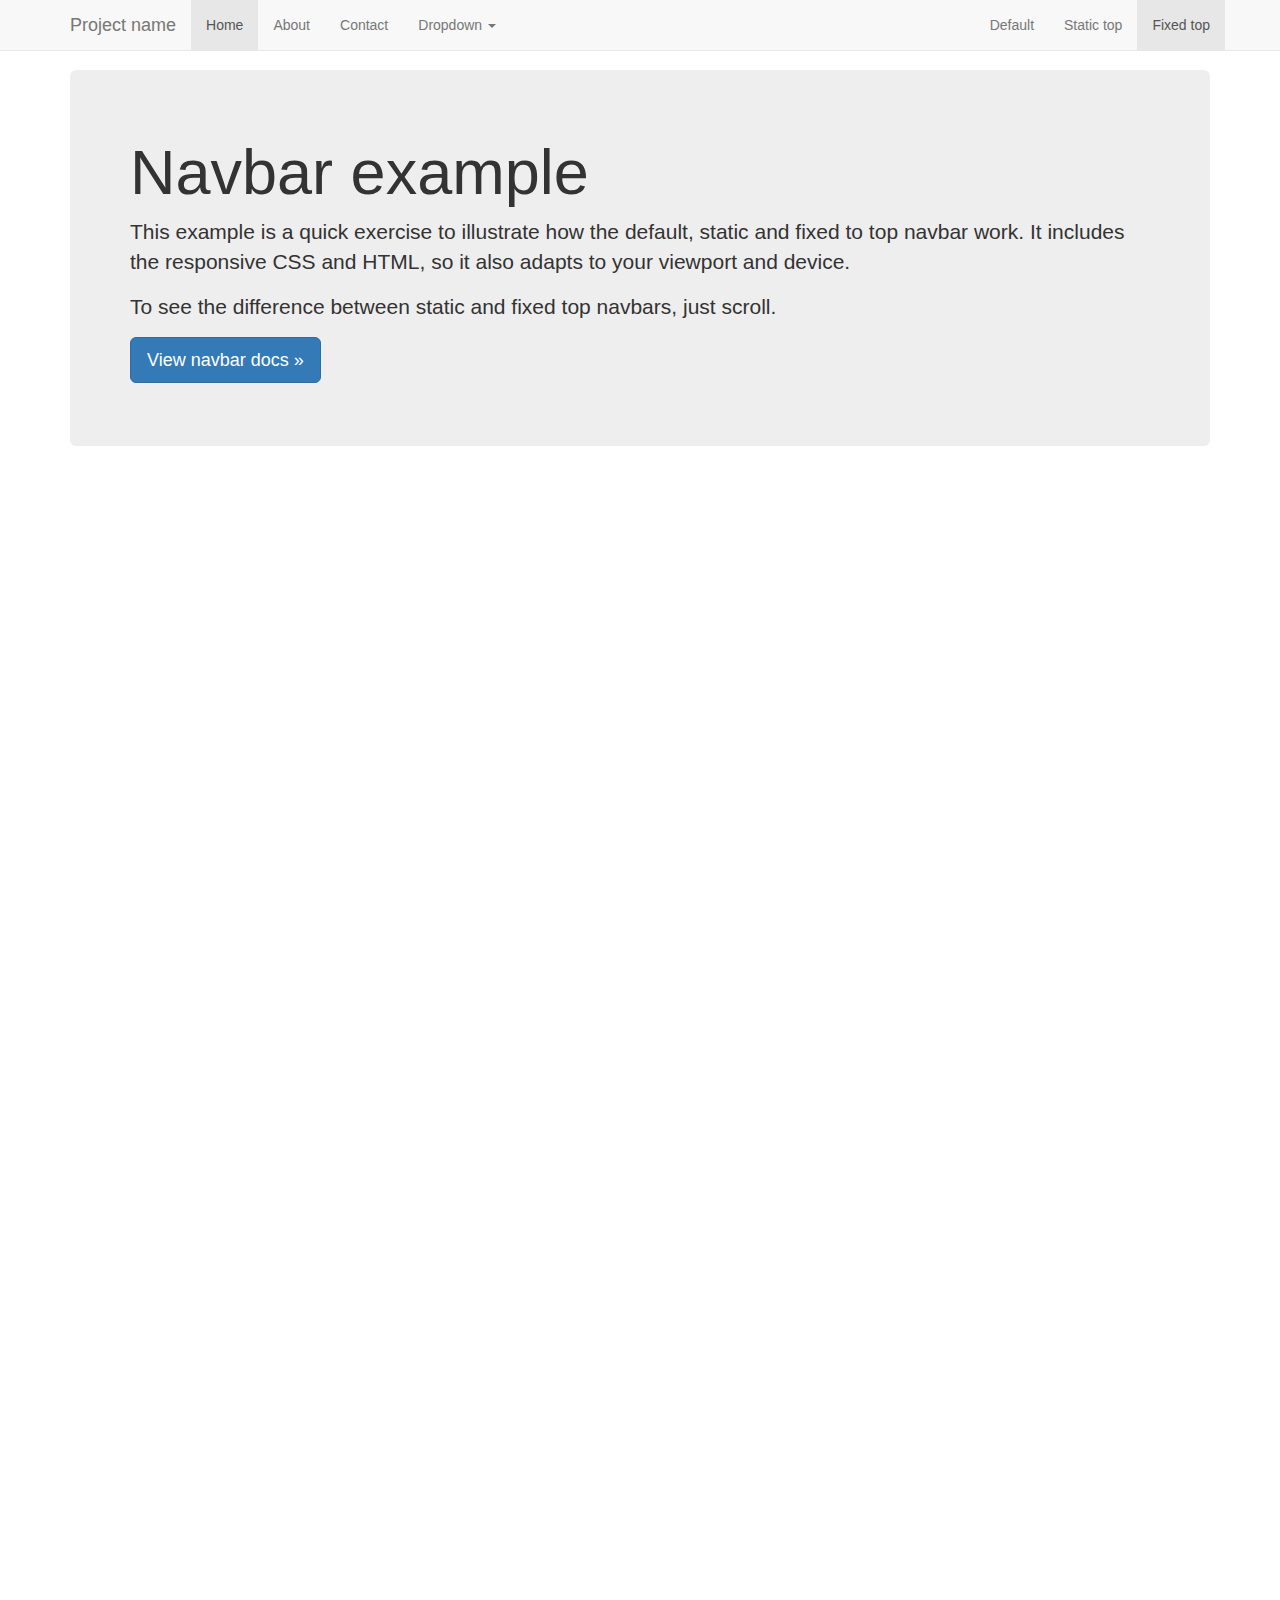
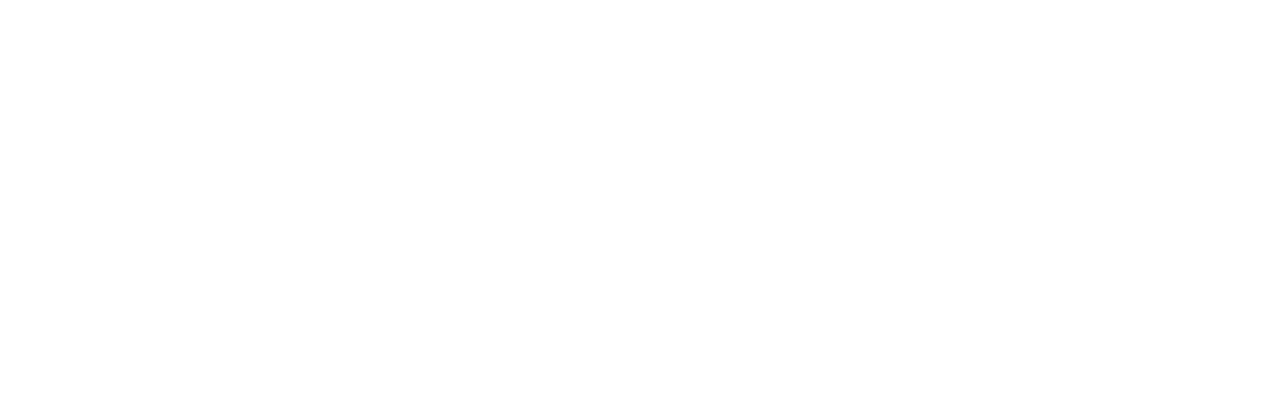
<file: docs/examples/navbar-fixed-top/index.html>
<!DOCTYPE html>
<html lang="en">
  <head>
    <meta charset="utf-8">
    <meta http-equiv="X-UA-Compatible" content="IE=edge">
    <meta name="viewport" content="width=device-width, initial-scale=1">
    <!-- The above 3 meta tags *must* come first in the head; any other head content must come *after* these tags -->
    <meta name="description" content="">
    <meta name="author" content="">
    <link rel="icon" href="../../favicon.ico">

    <title>Fixed Top Navbar Example for Bootstrap</title>

    <!-- Bootstrap core CSS -->
    <link href="../../dist/css/bootstrap.min.css" rel="stylesheet">

    <!-- IE10 viewport hack for Surface/desktop Windows 8 bug -->
    <link href="../../assets/css/ie10-viewport-bug-workaround.css" rel="stylesheet">

    <!-- Custom styles for this template -->
    <link href="navbar-fixed-top.css" rel="stylesheet">

    <!-- Just for debugging purposes. Don't actually copy these 2 lines! -->
    <!--[if lt IE 9]><script src="../../assets/js/ie8-responsive-file-warning.js"></script><![endif]-->
    <script src="../../assets/js/ie-emulation-modes-warning.js"></script>

    <!-- HTML5 shim and Respond.js for IE8 support of HTML5 elements and media queries -->
    <!--[if lt IE 9]>
      <script src="https://oss.maxcdn.com/html5shiv/3.7.3/html5shiv.min.js"></script>
      <script src="https://oss.maxcdn.com/respond/1.4.2/respond.min.js"></script>
    <![endif]-->
  </head>

  <body>

    <!-- Fixed navbar -->
    <nav class="navbar navbar-default navbar-fixed-top">
      <div class="container">
        <div class="navbar-header">
          <button type="button" class="navbar-toggle collapsed" data-toggle="collapse" data-target="#navbar" aria-expanded="false" aria-controls="navbar">
            <span class="sr-only">Toggle navigation</span>
            <span class="icon-bar"></span>
            <span class="icon-bar"></span>
            <span class="icon-bar"></span>
          </button>
          <a class="navbar-brand" href="#">Project name</a>
        </div>
        <div id="navbar" class="navbar-collapse collapse">
          <ul class="nav navbar-nav">
            <li class="active"><a href="#">Home</a></li>
            <li><a href="#about">About</a></li>
            <li><a href="#contact">Contact</a></li>
            <li class="dropdown">
              <a href="#" class="dropdown-toggle" data-toggle="dropdown" role="button" aria-haspopup="true" aria-expanded="false">Dropdown <span class="caret"></span></a>
              <ul class="dropdown-menu">
                <li><a href="#">Action</a></li>
                <li><a href="#">Another action</a></li>
                <li><a href="#">Something else here</a></li>
                <li role="separator" class="divider"></li>
                <li class="dropdown-header">Nav header</li>
                <li><a href="#">Separated link</a></li>
                <li><a href="#">One more separated link</a></li>
              </ul>
            </li>
          </ul>
          <ul class="nav navbar-nav navbar-right">
            <li><a href="../navbar/">Default</a></li>
            <li><a href="../navbar-static-top/">Static top</a></li>
            <li class="active"><a href="./">Fixed top <span class="sr-only">(current)</span></a></li>
          </ul>
        </div><!--/.nav-collapse -->
      </div>
    </nav>

    <div class="container">

      <!-- Main component for a primary marketing message or call to action -->
      <div class="jumbotron">
        <h1>Navbar example</h1>
        <p>This example is a quick exercise to illustrate how the default, static and fixed to top navbar work. It includes the responsive CSS and HTML, so it also adapts to your viewport and device.</p>
        <p>To see the difference between static and fixed top navbars, just scroll.</p>
        <p>
          <a class="btn btn-lg btn-primary" href="../../components/#navbar" role="button">View navbar docs &raquo;</a>
        </p>
      </div>

    </div> <!-- /container -->


    <!-- Bootstrap core JavaScript
    ================================================== -->
    <!-- Placed at the end of the document so the pages load faster -->
    <script src="https://ajax.googleapis.com/ajax/libs/jquery/1.12.4/jquery.min.js"></script>
    <script>window.jQuery || document.write('<script src="../../assets/js/vendor/jquery.min.js"><\/script>')</script>
    <script src="../../dist/js/bootstrap.min.js"></script>
    <!-- IE10 viewport hack for Surface/desktop Windows 8 bug -->
    <script src="../../assets/js/ie10-viewport-bug-workaround.js"></script>
  </body>
</html>
</file>
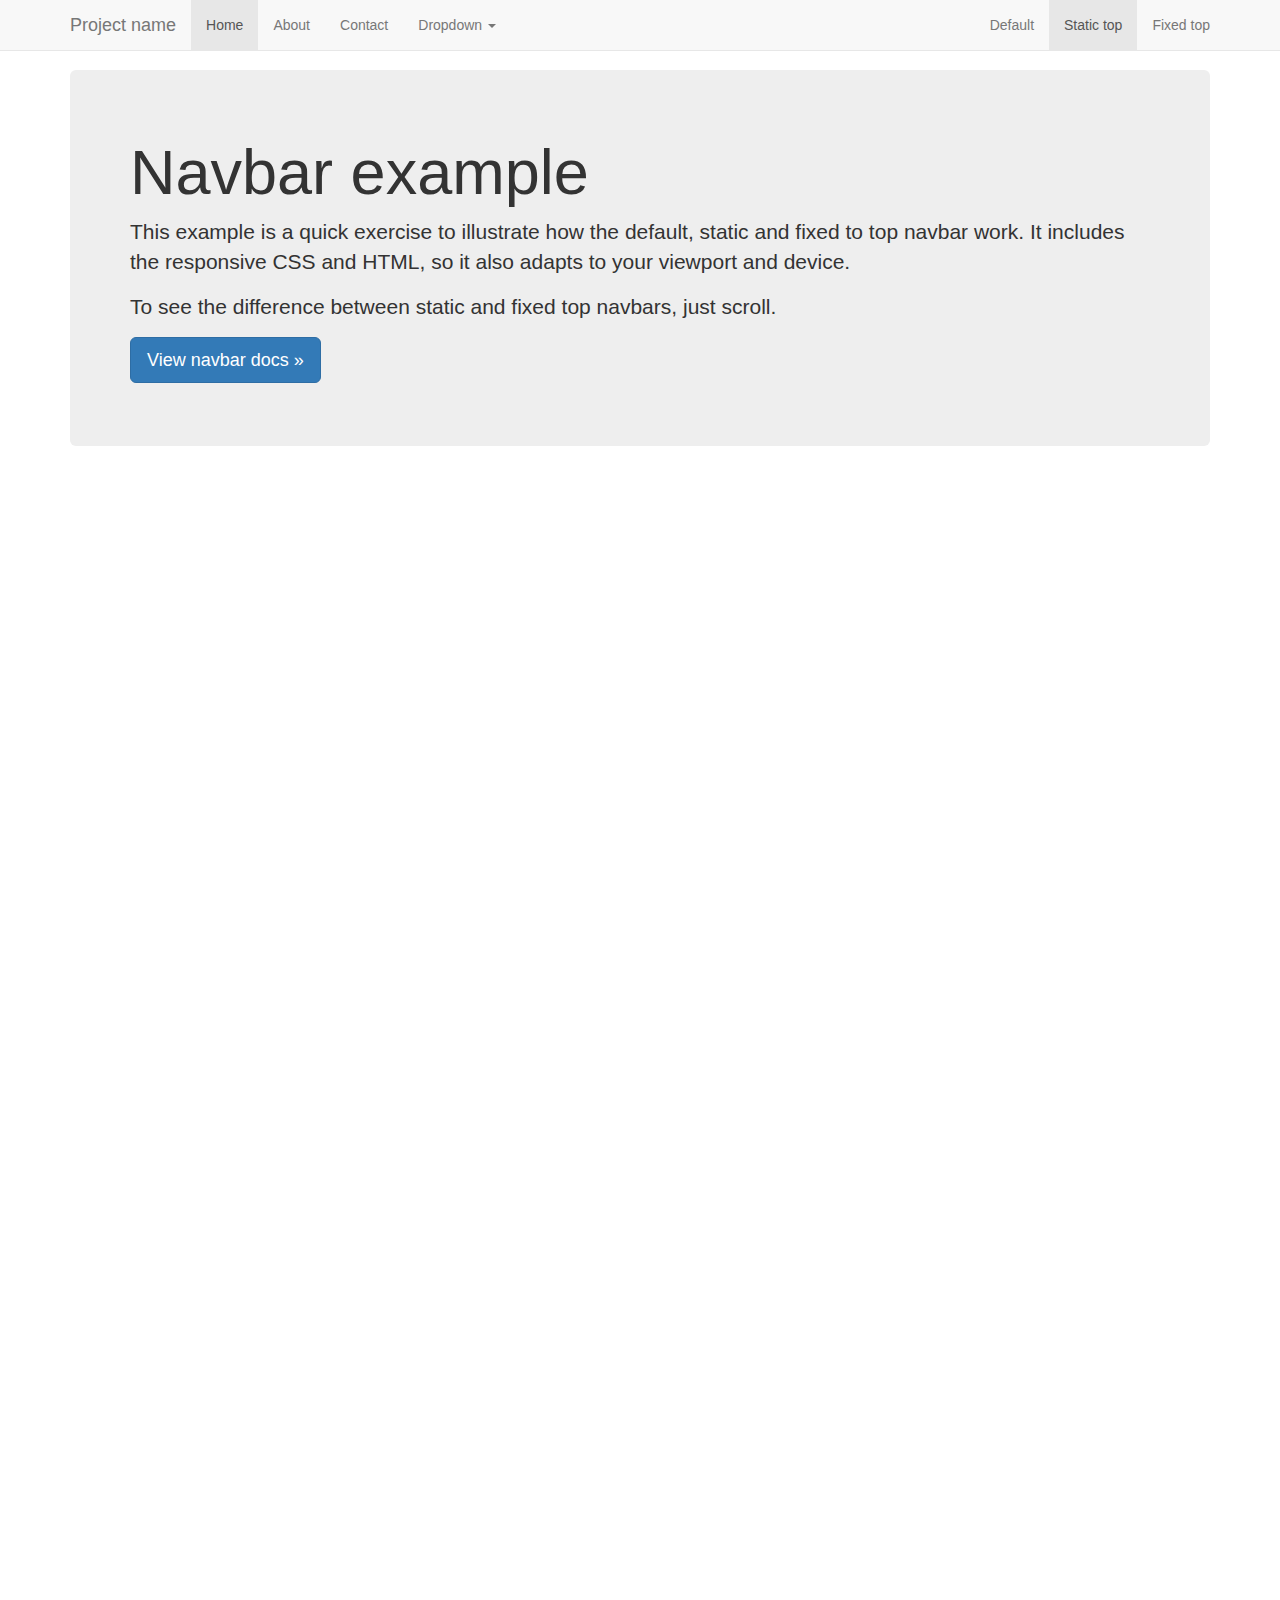
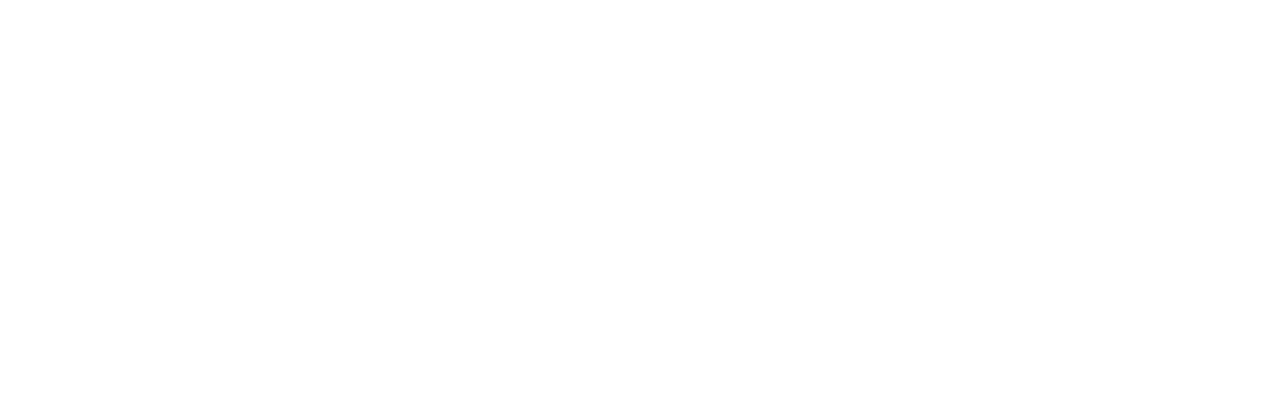
<file: docs/examples/navbar-static-top/index.html>
<!DOCTYPE html>
<html lang="en">
  <head>
    <meta charset="utf-8">
    <meta http-equiv="X-UA-Compatible" content="IE=edge">
    <meta name="viewport" content="width=device-width, initial-scale=1">
    <!-- The above 3 meta tags *must* come first in the head; any other head content must come *after* these tags -->
    <meta name="description" content="">
    <meta name="author" content="">
    <link rel="icon" href="../../favicon.ico">

    <title>Static Top Navbar Example for Bootstrap</title>

    <!-- Bootstrap core CSS -->
    <link href="../../dist/css/bootstrap.min.css" rel="stylesheet">

    <!-- IE10 viewport hack for Surface/desktop Windows 8 bug -->
    <link href="../../assets/css/ie10-viewport-bug-workaround.css" rel="stylesheet">

    <!-- Custom styles for this template -->
    <link href="navbar-static-top.css" rel="stylesheet">

    <!-- Just for debugging purposes. Don't actually copy these 2 lines! -->
    <!--[if lt IE 9]><script src="../../assets/js/ie8-responsive-file-warning.js"></script><![endif]-->
    <script src="../../assets/js/ie-emulation-modes-warning.js"></script>

    <!-- HTML5 shim and Respond.js for IE8 support of HTML5 elements and media queries -->
    <!--[if lt IE 9]>
      <script src="https://oss.maxcdn.com/html5shiv/3.7.3/html5shiv.min.js"></script>
      <script src="https://oss.maxcdn.com/respond/1.4.2/respond.min.js"></script>
    <![endif]-->
  </head>

  <body>

    <!-- Static navbar -->
    <nav class="navbar navbar-default navbar-static-top">
      <div class="container">
        <div class="navbar-header">
          <button type="button" class="navbar-toggle collapsed" data-toggle="collapse" data-target="#navbar" aria-expanded="false" aria-controls="navbar">
            <span class="sr-only">Toggle navigation</span>
            <span class="icon-bar"></span>
            <span class="icon-bar"></span>
            <span class="icon-bar"></span>
          </button>
          <a class="navbar-brand" href="#">Project name</a>
        </div>
        <div id="navbar" class="navbar-collapse collapse">
          <ul class="nav navbar-nav">
            <li class="active"><a href="#">Home</a></li>
            <li><a href="#about">About</a></li>
            <li><a href="#contact">Contact</a></li>
            <li class="dropdown">
              <a href="#" class="dropdown-toggle" data-toggle="dropdown" role="button" aria-haspopup="true" aria-expanded="false">Dropdown <span class="caret"></span></a>
              <ul class="dropdown-menu">
                <li><a href="#">Action</a></li>
                <li><a href="#">Another action</a></li>
                <li><a href="#">Something else here</a></li>
                <li role="separator" class="divider"></li>
                <li class="dropdown-header">Nav header</li>
                <li><a href="#">Separated link</a></li>
                <li><a href="#">One more separated link</a></li>
              </ul>
            </li>
          </ul>
          <ul class="nav navbar-nav navbar-right">
            <li><a href="../navbar/">Default</a></li>
            <li class="active"><a href="./">Static top <span class="sr-only">(current)</span></a></li>
            <li><a href="../navbar-fixed-top/">Fixed top</a></li>
          </ul>
        </div><!--/.nav-collapse -->
      </div>
    </nav>


    <div class="container">

      <!-- Main component for a primary marketing message or call to action -->
      <div class="jumbotron">
        <h1>Navbar example</h1>
        <p>This example is a quick exercise to illustrate how the default, static and fixed to top navbar work. It includes the responsive CSS and HTML, so it also adapts to your viewport and device.</p>
        <p>To see the difference between static and fixed top navbars, just scroll.</p>
        <p>
          <a class="btn btn-lg btn-primary" href="../../components/#navbar" role="button">View navbar docs &raquo;</a>
        </p>
      </div>

    </div> <!-- /container -->


    <!-- Bootstrap core JavaScript
    ================================================== -->
    <!-- Placed at the end of the document so the pages load faster -->
    <script src="https://ajax.googleapis.com/ajax/libs/jquery/1.12.4/jquery.min.js"></script>
    <script>window.jQuery || document.write('<script src="../../assets/js/vendor/jquery.min.js"><\/script>')</script>
    <script src="../../dist/js/bootstrap.min.js"></script>
    <!-- IE10 viewport hack for Surface/desktop Windows 8 bug -->
    <script src="../../assets/js/ie10-viewport-bug-workaround.js"></script>
  </body>
</html>
</file>
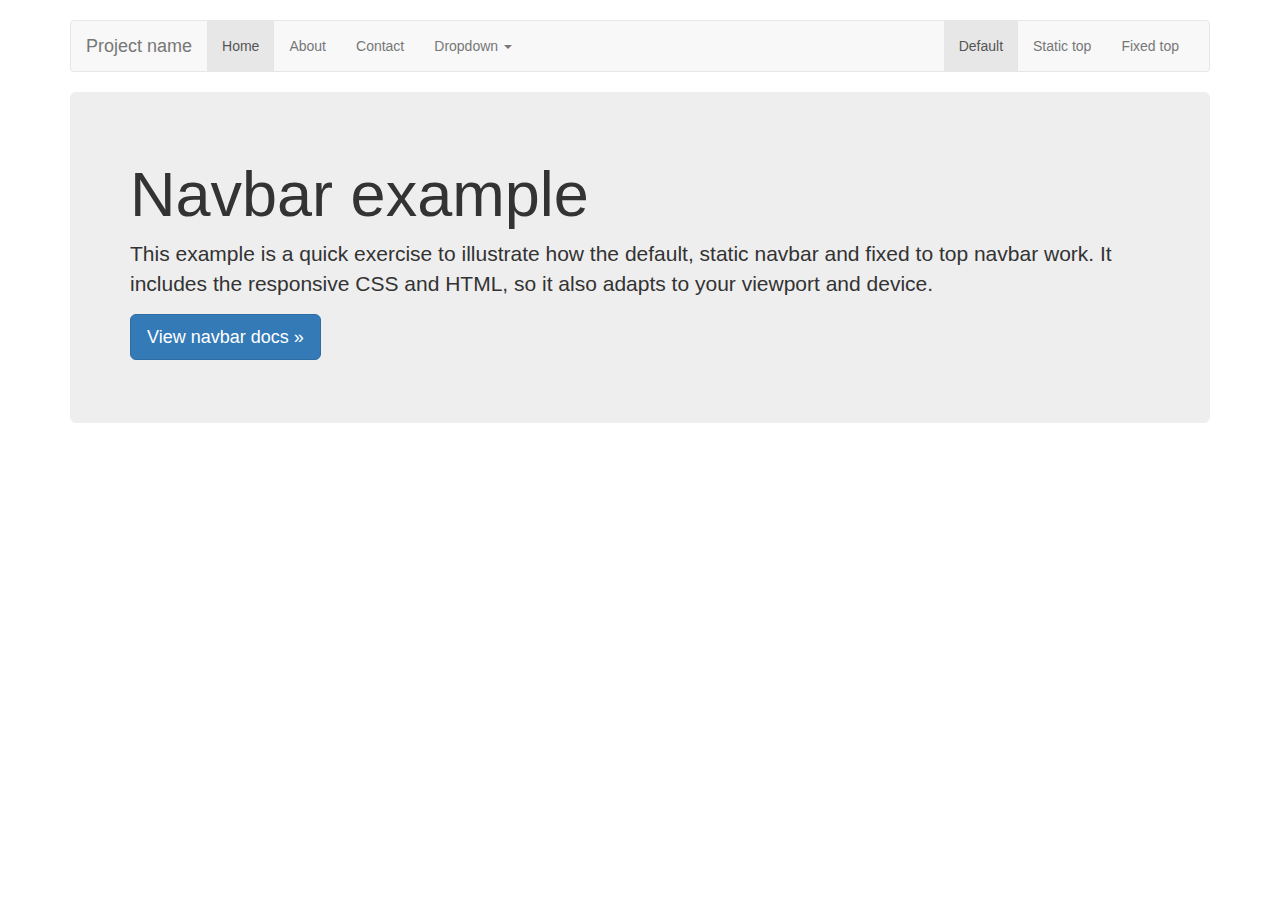
<file: docs/examples/navbar/index.html>
<!DOCTYPE html>
<html lang="en">
  <head>
    <meta charset="utf-8">
    <meta http-equiv="X-UA-Compatible" content="IE=edge">
    <meta name="viewport" content="width=device-width, initial-scale=1">
    <!-- The above 3 meta tags *must* come first in the head; any other head content must come *after* these tags -->
    <meta name="description" content="">
    <meta name="author" content="">
    <link rel="icon" href="../../favicon.ico">

    <title>Navbar Template for Bootstrap</title>

    <!-- Bootstrap core CSS -->
    <link href="../../dist/css/bootstrap.min.css" rel="stylesheet">

    <!-- IE10 viewport hack for Surface/desktop Windows 8 bug -->
    <link href="../../assets/css/ie10-viewport-bug-workaround.css" rel="stylesheet">

    <!-- Custom styles for this template -->
    <link href="navbar.css" rel="stylesheet">

    <!-- Just for debugging purposes. Don't actually copy these 2 lines! -->
    <!--[if lt IE 9]><script src="../../assets/js/ie8-responsive-file-warning.js"></script><![endif]-->
    <script src="../../assets/js/ie-emulation-modes-warning.js"></script>

    <!-- HTML5 shim and Respond.js for IE8 support of HTML5 elements and media queries -->
    <!--[if lt IE 9]>
      <script src="https://oss.maxcdn.com/html5shiv/3.7.3/html5shiv.min.js"></script>
      <script src="https://oss.maxcdn.com/respond/1.4.2/respond.min.js"></script>
    <![endif]-->
  </head>

  <body>

    <div class="container">

      <!-- Static navbar -->
      <nav class="navbar navbar-default">
        <div class="container-fluid">
          <div class="navbar-header">
            <button type="button" class="navbar-toggle collapsed" data-toggle="collapse" data-target="#navbar" aria-expanded="false" aria-controls="navbar">
              <span class="sr-only">Toggle navigation</span>
              <span class="icon-bar"></span>
              <span class="icon-bar"></span>
              <span class="icon-bar"></span>
            </button>
            <a class="navbar-brand" href="#">Project name</a>
          </div>
          <div id="navbar" class="navbar-collapse collapse">
            <ul class="nav navbar-nav">
              <li class="active"><a href="#">Home</a></li>
              <li><a href="#">About</a></li>
              <li><a href="#">Contact</a></li>
              <li class="dropdown">
                <a href="#" class="dropdown-toggle" data-toggle="dropdown" role="button" aria-haspopup="true" aria-expanded="false">Dropdown <span class="caret"></span></a>
                <ul class="dropdown-menu">
                  <li><a href="#">Action</a></li>
                  <li><a href="#">Another action</a></li>
                  <li><a href="#">Something else here</a></li>
                  <li role="separator" class="divider"></li>
                  <li class="dropdown-header">Nav header</li>
                  <li><a href="#">Separated link</a></li>
                  <li><a href="#">One more separated link</a></li>
                </ul>
              </li>
            </ul>
            <ul class="nav navbar-nav navbar-right">
              <li class="active"><a href="./">Default <span class="sr-only">(current)</span></a></li>
              <li><a href="../navbar-static-top/">Static top</a></li>
              <li><a href="../navbar-fixed-top/">Fixed top</a></li>
            </ul>
          </div><!--/.nav-collapse -->
        </div><!--/.container-fluid -->
      </nav>

      <!-- Main component for a primary marketing message or call to action -->
      <div class="jumbotron">
        <h1>Navbar example</h1>
        <p>This example is a quick exercise to illustrate how the default, static navbar and fixed to top navbar work. It includes the responsive CSS and HTML, so it also adapts to your viewport and device.</p>
        <p>
          <a class="btn btn-lg btn-primary" href="../../components/#navbar" role="button">View navbar docs &raquo;</a>
        </p>
      </div>

    </div> <!-- /container -->


    <!-- Bootstrap core JavaScript
    ================================================== -->
    <!-- Placed at the end of the document so the pages load faster -->
    <script src="https://ajax.googleapis.com/ajax/libs/jquery/1.12.4/jquery.min.js"></script>
    <script>window.jQuery || document.write('<script src="../../assets/js/vendor/jquery.min.js"><\/script>')</script>
    <script src="../../dist/js/bootstrap.min.js"></script>
    <!-- IE10 viewport hack for Surface/desktop Windows 8 bug -->
    <script src="../../assets/js/ie10-viewport-bug-workaround.js"></script>
  </body>
</html>
</file>
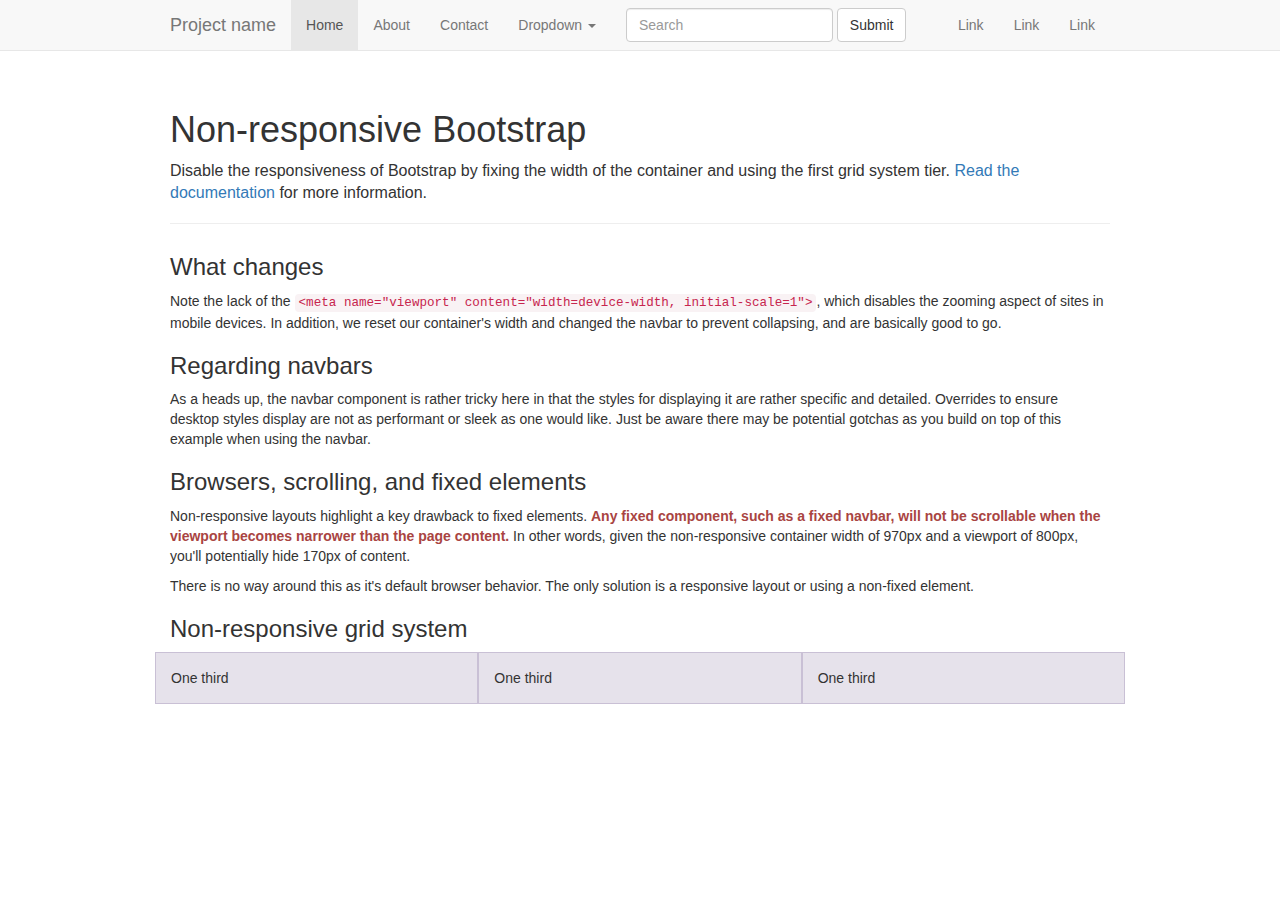
<file: docs/examples/non-responsive/index.html>
<!DOCTYPE html>
<html lang="en">
  <head>
    <meta charset="utf-8">
    <meta http-equiv="X-UA-Compatible" content="IE=edge">
    <!-- The above 2 meta tags *must* come first in the head; any other head content must come *after* these tags -->
    <meta name="description" content="">
    <meta name="author" content="">

    <!-- Note there is no responsive meta tag here -->

    <link rel="icon" href="../../favicon.ico">

    <title>Non-responsive Template for Bootstrap</title>

    <!-- Bootstrap core CSS -->
    <link href="../../dist/css/bootstrap.min.css" rel="stylesheet">

    <!-- IE10 viewport hack for Surface/desktop Windows 8 bug -->
    <link href="../../assets/css/ie10-viewport-bug-workaround.css" rel="stylesheet">

    <!-- Custom styles for this template -->
    <link href="non-responsive.css" rel="stylesheet">

    <!-- Just for debugging purposes. Don't actually copy these 2 lines! -->
    <!--[if lt IE 9]><script src="../../assets/js/ie8-responsive-file-warning.js"></script><![endif]-->
    <script src="../../assets/js/ie-emulation-modes-warning.js"></script>

    <!-- HTML5 shim and Respond.js for IE8 support of HTML5 elements and media queries -->
    <!--[if lt IE 9]>
      <script src="https://oss.maxcdn.com/html5shiv/3.7.3/html5shiv.min.js"></script>
      <script src="https://oss.maxcdn.com/respond/1.4.2/respond.min.js"></script>
    <![endif]-->
  </head>

  <body>

    <!-- Fixed navbar -->
    <nav class="navbar navbar-default navbar-fixed-top">
      <div class="container">
        <div class="navbar-header">
          <!-- The mobile navbar-toggle button can be safely removed since you do not need it in a non-responsive implementation -->
          <a class="navbar-brand" href="#">Project name</a>
        </div>
        <!-- Note that the .navbar-collapse and .collapse classes have been removed from the #navbar -->
        <div id="navbar">
          <ul class="nav navbar-nav">
            <li class="active"><a href="#">Home</a></li>
            <li><a href="#about">About</a></li>
            <li><a href="#contact">Contact</a></li>
            <li class="dropdown">
              <a href="#" class="dropdown-toggle" data-toggle="dropdown" role="button" aria-haspopup="true" aria-expanded="false">Dropdown <span class="caret"></span></a>
              <ul class="dropdown-menu">
                <li><a href="#">Action</a></li>
                <li><a href="#">Another action</a></li>
                <li><a href="#">Something else here</a></li>
                <li role="separator" class="divider"></li>
                <li class="dropdown-header">Nav header</li>
                <li><a href="#">Separated link</a></li>
                <li><a href="#">One more separated link</a></li>
              </ul>
            </li>
          </ul>
          <form class="navbar-form navbar-left">
            <div class="form-group">
              <input type="text" class="form-control" placeholder="Search">
            </div>
            <button type="submit" class="btn btn-default">Submit</button>
          </form>
          <ul class="nav navbar-nav navbar-right">
            <li><a href="#">Link</a></li>
            <li><a href="#">Link</a></li>
            <li><a href="#">Link</a></li>
          </ul>
        </div><!--/.nav-collapse -->
      </div>
    </nav>

    <div class="container">

      <div class="page-header">
        <h1>Non-responsive Bootstrap</h1>
        <p class="lead">Disable the responsiveness of Bootstrap by fixing the width of the container and using the first grid system tier. <a href="http://getbootstrap.com/getting-started/#disable-responsive">Read the documentation</a> for more information.</p>
      </div>

      <h3>What changes</h3>
      <p>Note the lack of the <code>&lt;meta name="viewport" content="width=device-width, initial-scale=1"&gt;</code>, which disables the zooming aspect of sites in mobile devices. In addition, we reset our container's width and changed the navbar to prevent collapsing, and are basically good to go.</p>

      <h3>Regarding navbars</h3>
      <p>As a heads up, the navbar component is rather tricky here in that the styles for displaying it are rather specific and detailed. Overrides to ensure desktop styles display are not as performant or sleek as one would like. Just be aware there may be potential gotchas as you build on top of this example when using the navbar.</p>

      <h3>Browsers, scrolling, and fixed elements</h3>
      <p>Non-responsive layouts highlight a key drawback to fixed elements. <strong class="text-danger">Any fixed component, such as a fixed navbar, will not be scrollable when the viewport becomes narrower than the page content.</strong> In other words, given the non-responsive container width of 970px and a viewport of 800px, you'll potentially hide 170px of content.</p>
      <p>There is no way around this as it's default browser behavior. The only solution is a responsive layout or using a non-fixed element.</p>

      <h3>Non-responsive grid system</h3>
      <div class="row">
        <div class="col-xs-4">One third</div>
        <div class="col-xs-4">One third</div>
        <div class="col-xs-4">One third</div>
      </div>

    </div> <!-- /container -->


    <!-- Bootstrap core JavaScript
    ================================================== -->
    <!-- Placed at the end of the document so the pages load faster -->
    <script src="https://ajax.googleapis.com/ajax/libs/jquery/1.12.4/jquery.min.js"></script>
    <script>window.jQuery || document.write('<script src="../../assets/js/vendor/jquery.min.js"><\/script>')</script>
    <script src="../../dist/js/bootstrap.min.js"></script>
    <!-- IE10 viewport hack for Surface/desktop Windows 8 bug -->
    <script src="../../assets/js/ie10-viewport-bug-workaround.js"></script>
  </body>
</html>
</file>
<file: docs/examples/blog/blog.css>
/*
 * Globals
 */

body {
  font-family: Georgia, "Times New Roman", Times, serif;
  color: #555;
}

h1, .h1,
h2, .h2,
h3, .h3,
h4, .h4,
h5, .h5,
h6, .h6 {
  margin-top: 0;
  font-family: "Helvetica Neue", Helvetica, Arial, sans-serif;
  font-weight: normal;
  color: #333;
}


/*
 * Override Bootstrap's default container.
 */

@media (min-width: 1200px) {
  .container {
    width: 970px;
  }
}


/*
 * Masthead for nav
 */

.blog-masthead {
  background-color: #428bca;
  -webkit-box-shadow: inset 0 -2px 5px rgba(0,0,0,.1);
          box-shadow: inset 0 -2px 5px rgba(0,0,0,.1);
}

/* Nav links */
.blog-nav-item {
  position: relative;
  display: inline-block;
  padding: 10px;
  font-weight: 500;
  color: #cdddeb;
}
.blog-nav-item:hover,
.blog-nav-item:focus {
  color: #fff;
  text-decoration: none;
}

/* Active state gets a caret at the bottom */
.blog-nav .active {
  color: #fff;
}
.blog-nav .active:after {
  position: absolute;
  bottom: 0;
  left: 50%;
  width: 0;
  height: 0;
  margin-left: -5px;
  vertical-align: middle;
  content: " ";
  border-right: 5px solid transparent;
  border-bottom: 5px solid;
  border-left: 5px solid transparent;
}


/*
 * Blog name and description
 */

.blog-header {
  padding-top: 20px;
  padding-bottom: 20px;
}
.blog-title {
  margin-top: 30px;
  margin-bottom: 0;
  font-size: 60px;
  font-weight: normal;
}
.blog-description {
  font-size: 20px;
  color: #999;
}


/*
 * Main column and sidebar layout
 */

.blog-main {
  font-size: 18px;
  line-height: 1.5;
}

/* Sidebar modules for boxing content */
.sidebar-module {
  padding: 15px;
  margin: 0 -15px 15px;
}
.sidebar-module-inset {
  padding: 15px;
  background-color: #f5f5f5;
  border-radius: 4px;
}
.sidebar-module-inset p:last-child,
.sidebar-module-inset ul:last-child,
.sidebar-module-inset ol:last-child {
  margin-bottom: 0;
}


/* Pagination */
.pager {
  margin-bottom: 60px;
  text-align: left;
}
.pager > li > a {
  width: 140px;
  padding: 10px 20px;
  text-align: center;
  border-radius: 30px;
}


/*
 * Blog posts
 */

.blog-post {
  margin-bottom: 60px;
}
.blog-post-title {
  margin-bottom: 5px;
  font-size: 40px;
}
.blog-post-meta {
  margin-bottom: 20px;
  color: #999;
}


/*
 * Footer
 */

.blog-footer {
  padding: 40px 0;
  color: #999;
  text-align: center;
  background-color: #f9f9f9;
  border-top: 1px solid #e5e5e5;
}
.blog-footer p:last-child {
  margin-bottom: 0;
}
</file>
<file: docs/examples/carousel/carousel.css>
/* GLOBAL STYLES
-------------------------------------------------- */
/* Padding below the footer and lighter body text */

body {
  padding-bottom: 40px;
  color: #5a5a5a;
}


/* CUSTOMIZE THE NAVBAR
-------------------------------------------------- */

/* Special class on .container surrounding .navbar, used for positioning it into place. */
.navbar-wrapper {
  position: absolute;
  top: 0;
  right: 0;
  left: 0;
  z-index: 20;
}

/* Flip around the padding for proper display in narrow viewports */
.navbar-wrapper > .container {
  padding-right: 0;
  padding-left: 0;
}
.navbar-wrapper .navbar {
  padding-right: 15px;
  padding-left: 15px;
}
.navbar-wrapper .navbar .container {
  width: auto;
}


/* CUSTOMIZE THE CAROUSEL
-------------------------------------------------- */

/* Carousel base class */
.carousel {
  height: 500px;
  margin-bottom: 60px;
}
/* Since positioning the image, we need to help out the caption */
.carousel-caption {
  z-index: 10;
}

/* Declare heights because of positioning of img element */
.carousel .item {
  height: 500px;
  background-color: #777;
}
.carousel-inner > .item > img {
  position: absolute;
  top: 0;
  left: 0;
  min-width: 100%;
  height: 500px;
}


/* MARKETING CONTENT
-------------------------------------------------- */

/* Center align the text within the three columns below the carousel */
.marketing .col-lg-4 {
  margin-bottom: 20px;
  text-align: center;
}
.marketing h2 {
  font-weight: normal;
}
.marketing .col-lg-4 p {
  margin-right: 10px;
  margin-left: 10px;
}


/* Featurettes
------------------------- */

.featurette-divider {
  margin: 80px 0; /* Space out the Bootstrap <hr> more */
}

/* Thin out the marketing headings */
.featurette-heading {
  font-weight: 300;
  line-height: 1;
  letter-spacing: -1px;
}


/* RESPONSIVE CSS
-------------------------------------------------- */

@media (min-width: 768px) {
  /* Navbar positioning foo */
  .navbar-wrapper {
    margin-top: 20px;
  }
  .navbar-wrapper .container {
    padding-right: 15px;
    padding-left: 15px;
  }
  .navbar-wrapper .navbar {
    padding-right: 0;
    padding-left: 0;
  }

  /* The navbar becomes detached from the top, so we round the corners */
  .navbar-wrapper .navbar {
    border-radius: 4px;
  }

  /* Bump up size of carousel content */
  .carousel-caption p {
    margin-bottom: 20px;
    font-size: 21px;
    line-height: 1.4;
  }

  .featurette-heading {
    font-size: 50px;
  }
}

@media (min-width: 992px) {
  .featurette-heading {
    margin-top: 120px;
  }
}
</file>
<file: docs/examples/cover/cover.css>
/*
 * Globals
 */

/* Links */
a,
a:focus,
a:hover {
  color: #fff;
}

/* Custom default button */
.btn-default,
.btn-default:hover,
.btn-default:focus {
  color: #333;
  text-shadow: none; /* Prevent inheritance from `body` */
  background-color: #fff;
  border: 1px solid #fff;
}


/*
 * Base structure
 */

html,
body {
  height: 100%;
  background-color: #333;
}
body {
  color: #fff;
  text-align: center;
  text-shadow: 0 1px 3px rgba(0,0,0,.5);
}

/* Extra markup and styles for table-esque vertical and horizontal centering */
.site-wrapper {
  display: table;
  width: 100%;
  height: 100%; /* For at least Firefox */
  min-height: 100%;
  -webkit-box-shadow: inset 0 0 100px rgba(0,0,0,.5);
          box-shadow: inset 0 0 100px rgba(0,0,0,.5);
}
.site-wrapper-inner {
  display: table-cell;
  vertical-align: top;
}
.cover-container {
  margin-right: auto;
  margin-left: auto;
}

/* Padding for spacing */
.inner {
  padding: 30px;
}


/*
 * Header
 */
.masthead-brand {
  margin-top: 10px;
  margin-bottom: 10px;
}

.masthead-nav > li {
  display: inline-block;
}
.masthead-nav > li + li {
  margin-left: 20px;
}
.masthead-nav > li > a {
  padding-right: 0;
  padding-left: 0;
  font-size: 16px;
  font-weight: bold;
  color: #fff; /* IE8 proofing */
  color: rgba(255,255,255,.75);
  border-bottom: 2px solid transparent;
}
.masthead-nav > li > a:hover,
.masthead-nav > li > a:focus {
  background-color: transparent;
  border-bottom-color: #a9a9a9;
  border-bottom-color: rgba(255,255,255,.25);
}
.masthead-nav > .active > a,
.masthead-nav > .active > a:hover,
.masthead-nav > .active > a:focus {
  color: #fff;
  border-bottom-color: #fff;
}

@media (min-width: 768px) {
  .masthead-brand {
    float: left;
  }
  .masthead-nav {
    float: right;
  }
}


/*
 * Cover
 */

.cover {
  padding: 0 20px;
}
.cover .btn-lg {
  padding: 10px 20px;
  font-weight: bold;
}


/*
 * Footer
 */

.mastfoot {
  color: #999; /* IE8 proofing */
  color: rgba(255,255,255,.5);
}


/*
 * Affix and center
 */

@media (min-width: 768px) {
  /* Pull out the header and footer */
  .masthead {
    position: fixed;
    top: 0;
  }
  .mastfoot {
    position: fixed;
    bottom: 0;
  }
  /* Start the vertical centering */
  .site-wrapper-inner {
    vertical-align: middle;
  }
  /* Handle the widths */
  .masthead,
  .mastfoot,
  .cover-container {
    width: 100%; /* Must be percentage or pixels for horizontal alignment */
  }
}

@media (min-width: 992px) {
  .masthead,
  .mastfoot,
  .cover-container {
    width: 700px;
  }
}
</file>
<file: docs/examples/dashboard/dashboard.css>
/*
 * Base structure
 */

/* Move down content because we have a fixed navbar that is 50px tall */
body {
  padding-top: 50px;
}


/*
 * Global add-ons
 */

.sub-header {
  padding-bottom: 10px;
  border-bottom: 1px solid #eee;
}

/*
 * Top navigation
 * Hide default border to remove 1px line.
 */
.navbar-fixed-top {
  border: 0;
}

/*
 * Sidebar
 */

/* Hide for mobile, show later */
.sidebar {
  display: none;
}
@media (min-width: 768px) {
  .sidebar {
    position: fixed;
    top: 51px;
    bottom: 0;
    left: 0;
    z-index: 1000;
    display: block;
    padding: 20px;
    overflow-x: hidden;
    overflow-y: auto; /* Scrollable contents if viewport is shorter than content. */
    background-color: #f5f5f5;
    border-right: 1px solid #eee;
  }
}

/* Sidebar navigation */
.nav-sidebar {
  margin-right: -21px; /* 20px padding + 1px border */
  margin-bottom: 20px;
  margin-left: -20px;
}
.nav-sidebar > li > a {
  padding-right: 20px;
  padding-left: 20px;
}
.nav-sidebar > .active > a,
.nav-sidebar > .active > a:hover,
.nav-sidebar > .active > a:focus {
  color: #fff;
  background-color: #428bca;
}


/*
 * Main content
 */

.main {
  padding: 20px;
}
@media (min-width: 768px) {
  .main {
    padding-right: 40px;
    padding-left: 40px;
  }
}
.main .page-header {
  margin-top: 0;
}


/*
 * Placeholder dashboard ideas
 */

.placeholders {
  margin-bottom: 30px;
  text-align: center;
}
.placeholders h4 {
  margin-bottom: 0;
}
.placeholder {
  margin-bottom: 20px;
}
.placeholder img {
  display: inline-block;
  border-radius: 50%;
}
</file>
<file: docs/examples/grid/grid.css>
h4 {
  margin-top: 25px;
}
.row {
  margin-bottom: 20px;
}
.row .row {
  margin-top: 10px;
  margin-bottom: 0;
}
[class*="col-"] {
  padding-top: 15px;
  padding-bottom: 15px;
  background-color: #eee;
  background-color: rgba(86,61,124,.15);
  border: 1px solid #ddd;
  border: 1px solid rgba(86,61,124,.2);
}

hr {
  margin-top: 40px;
  margin-bottom: 40px;
}
</file>
<file: docs/examples/jumbotron-narrow/jumbotron-narrow.css>
/* Space out content a bit */
body {
  padding-top: 20px;
  padding-bottom: 20px;
}

/* Everything but the jumbotron gets side spacing for mobile first views */
.header,
.marketing,
.footer {
  padding-right: 15px;
  padding-left: 15px;
}

/* Custom page header */
.header {
  padding-bottom: 20px;
  border-bottom: 1px solid #e5e5e5;
}
/* Make the masthead heading the same height as the navigation */
.header h3 {
  margin-top: 0;
  margin-bottom: 0;
  line-height: 40px;
}

/* Custom page footer */
.footer {
  padding-top: 19px;
  color: #777;
  border-top: 1px solid #e5e5e5;
}

/* Customize container */
@media (min-width: 768px) {
  .container {
    max-width: 730px;
  }
}
.container-narrow > hr {
  margin: 30px 0;
}

/* Main marketing message and sign up button */
.jumbotron {
  text-align: center;
  border-bottom: 1px solid #e5e5e5;
}
.jumbotron .btn {
  padding: 14px 24px;
  font-size: 21px;
}

/* Supporting marketing content */
.marketing {
  margin: 40px 0;
}
.marketing p + h4 {
  margin-top: 28px;
}

/* Responsive: Portrait tablets and up */
@media screen and (min-width: 768px) {
  /* Remove the padding we set earlier */
  .header,
  .marketing,
  .footer {
    padding-right: 0;
    padding-left: 0;
  }
  /* Space out the masthead */
  .header {
    margin-bottom: 30px;
  }
  /* Remove the bottom border on the jumbotron for visual effect */
  .jumbotron {
    border-bottom: 0;
  }
}
</file>
<file: docs/examples/jumbotron/jumbotron.css>
/* Move down content because we have a fixed navbar that is 50px tall */
body {
  padding-top: 50px;
  padding-bottom: 20px;
}
</file>
<file: docs/examples/justified-nav/justified-nav.css>
body {
  padding-top: 20px;
}

.footer {
  padding-top: 40px;
  padding-bottom: 40px;
  margin-top: 40px;
  border-top: 1px solid #eee;
}

/* Main marketing message and sign up button */
.jumbotron {
  text-align: center;
  background-color: transparent;
}
.jumbotron .btn {
  padding: 14px 24px;
  font-size: 21px;
}

/* Customize the nav-justified links to be fill the entire space of the .navbar */

.nav-justified {
  background-color: #eee;
  border: 1px solid #ccc;
  border-radius: 5px;
}
.nav-justified > li > a {
  padding-top: 15px;
  padding-bottom: 15px;
  margin-bottom: 0;
  font-weight: bold;
  color: #777;
  text-align: center;
  background-color: #e5e5e5; /* Old browsers */
  background-image: -webkit-gradient(linear, left top, left bottom, from(#f5f5f5), to(#e5e5e5));
  background-image: -webkit-linear-gradient(top, #f5f5f5 0%, #e5e5e5 100%);
  background-image:      -o-linear-gradient(top, #f5f5f5 0%, #e5e5e5 100%);
  background-image:         linear-gradient(to bottom, #f5f5f5 0%,#e5e5e5 100%);
  filter: progid:DXImageTransform.Microsoft.gradient( startColorstr='#f5f5f5', endColorstr='#e5e5e5',GradientType=0 ); /* IE6-9 */
  background-repeat: repeat-x; /* Repeat the gradient */
  border-bottom: 1px solid #d5d5d5;
}
.nav-justified > .active > a,
.nav-justified > .active > a:hover,
.nav-justified > .active > a:focus {
  background-color: #ddd;
  background-image: none;
  -webkit-box-shadow: inset 0 3px 7px rgba(0,0,0,.15);
          box-shadow: inset 0 3px 7px rgba(0,0,0,.15);
}
.nav-justified > li:first-child > a {
  border-radius: 5px 5px 0 0;
}
.nav-justified > li:last-child > a {
  border-bottom: 0;
  border-radius: 0 0 5px 5px;
}

@media (min-width: 768px) {
  .nav-justified {
    max-height: 52px;
  }
  .nav-justified > li > a {
    border-right: 1px solid #d5d5d5;
    border-left: 1px solid #fff;
  }
  .nav-justified > li:first-child > a {
    border-left: 0;
    border-radius: 5px 0 0 5px;
  }
  .nav-justified > li:last-child > a {
    border-right: 0;
    border-radius: 0 5px 5px 0;
  }
}

/* Responsive: Portrait tablets and up */
@media screen and (min-width: 768px) {
  /* Remove the padding we set earlier */
  .masthead,
  .marketing,
  .footer {
    padding-right: 0;
    padding-left: 0;
  }
}
</file>
<file: docs/examples/navbar-fixed-top/navbar-fixed-top.css>
body {
  min-height: 2000px;
  padding-top: 70px;
}
</file>
<file: docs/examples/navbar-static-top/navbar-static-top.css>
body {
  min-height: 2000px;
}

.navbar-static-top {
  margin-bottom: 19px;
}
</file>
<file: docs/examples/navbar/navbar.css>
body {
  padding-top: 20px;
  padding-bottom: 20px;
}

.navbar {
  margin-bottom: 20px;
}
</file>
<file: docs/examples/non-responsive/non-responsive.css>
/* Template-specific stuff
 *
 * Customizations just for the template; these are not necessary for anything
 * with disabling the responsiveness.
 */

/* Account for fixed navbar */
body {
  padding-top: 70px;
  padding-bottom: 30px;
}

body,
.navbar-fixed-top,
.navbar-fixed-bottom {
  min-width: 970px;
}

/* Don't let the lead text change font-size. */
.lead {
  font-size: 16px;
}

/* Finesse the page header spacing */
.page-header {
  margin-bottom: 30px;
}
.page-header .lead {
  margin-bottom: 10px;
}


/* Non-responsive overrides
 *
 * Utilize the following CSS to disable the responsive-ness of the container,
 * grid system, and navbar.
 */

/* Reset the container */
.container {
  width: 970px;
  max-width: none !important;
}

/* Demonstrate the grids */
.col-xs-4 {
  padding-top: 15px;
  padding-bottom: 15px;
  background-color: #eee;
  background-color: rgba(86,61,124,.15);
  border: 1px solid #ddd;
  border: 1px solid rgba(86,61,124,.2);
}

.container .navbar-header,
.container .navbar-collapse {
  margin-right: 0;
  margin-left: 0;
}

/* Always float the navbar header */
.navbar-header {
  float: left;
}

/* Undo the collapsing navbar */
.navbar-collapse {
  display: block !important;
  height: auto !important;
  padding-bottom: 0;
  overflow: visible !important;
  visibility: visible !important;
}

.navbar-toggle {
  display: none;
}
.navbar-collapse {
  border-top: 0;
}

.navbar-brand {
  margin-left: -15px;
}

/* Always apply the floated nav */
.navbar-nav {
  float: left;
  margin: 0;
}
.navbar-nav > li {
  float: left;
}
.navbar-nav > li > a {
  padding: 15px;
}

/* Redeclare since we override the float above */
.navbar-nav.navbar-right {
  float: right;
}

/* Undo custom dropdowns */
.navbar .navbar-nav .open .dropdown-menu {
  position: absolute;
  float: left;
  background-color: #fff;
  border: 1px solid #ccc;
  border: 1px solid rgba(0, 0, 0, .15);
  border-width: 0 1px 1px;
  border-radius: 0 0 4px 4px;
  -webkit-box-shadow: 0 6px 12px rgba(0, 0, 0, .175);
          box-shadow: 0 6px 12px rgba(0, 0, 0, .175);
}
.navbar-default .navbar-nav .open .dropdown-menu > li > a {
  color: #333;
}
.navbar .navbar-nav .open .dropdown-menu > li > a:hover,
.navbar .navbar-nav .open .dropdown-menu > li > a:focus,
.navbar .navbar-nav .open .dropdown-menu > .active > a,
.navbar .navbar-nav .open .dropdown-menu > .active > a:hover,
.navbar .navbar-nav .open .dropdown-menu > .active > a:focus {
  color: #fff !important;
  background-color: #428bca !important;
}
.navbar .navbar-nav .open .dropdown-menu > .disabled > a,
.navbar .navbar-nav .open .dropdown-menu > .disabled > a:hover,
.navbar .navbar-nav .open .dropdown-menu > .disabled > a:focus {
  color: #999 !important;
  background-color: transparent !important;
}

/* Undo form expansion */
.navbar-form {
  float: left;
  width: auto;
  padding-top: 0;
  padding-bottom: 0;
  margin-right: 0;
  margin-left: 0;
  border: 0;
  -webkit-box-shadow: none;
          box-shadow: none;
}

/* Copy-pasted from forms.less since we mixin the .form-inline styles. */
.navbar-form .form-group {
  display: inline-block;
  margin-bottom: 0;
  vertical-align: middle;
}

.navbar-form .form-control {
  display: inline-block;
  width: auto;
  vertical-align: middle;
}

.navbar-form .form-control-static {
  display: inline-block;
}

.navbar-form .input-group {
  display: inline-table;
  vertical-align: middle;
}

.navbar-form .input-group .input-group-addon,
.navbar-form .input-group .input-group-btn,
.navbar-form .input-group .form-control {
  width: auto;
}

.navbar-form .input-group > .form-control {
  width: 100%;
}

.navbar-form .control-label {
  margin-bottom: 0;
  vertical-align: middle;
}

.navbar-form .radio,
.navbar-form .checkbox {
  display: inline-block;
  margin-top: 0;
  margin-bottom: 0;
  vertical-align: middle;
}

.navbar-form .radio label,
.navbar-form .checkbox label {
  padding-left: 0;
}

.navbar-form .radio input[type="radio"],
.navbar-form .checkbox input[type="checkbox"] {
  position: relative;
  margin-left: 0;
}

.navbar-form .has-feedback .form-control-feedback {
  top: 0;
}

/* Undo inline form compaction on small screens */
.form-inline .form-group {
  display: inline-block;
  margin-bottom: 0;
  vertical-align: middle;
}

.form-inline .form-control {
  display: inline-block;
  width: auto;
  vertical-align: middle;
}

.form-inline .form-control-static {
  display: inline-block;
}

.form-inline .input-group {
  display: inline-table;
  vertical-align: middle;
}
.form-inline .input-group .input-group-addon,
.form-inline .input-group .input-group-btn,
.form-inline .input-group .form-control {
  width: auto;
}

.form-inline .input-group > .form-control {
  width: 100%;
}

.form-inline .control-label {
  margin-bottom: 0;
  vertical-align: middle;
}

.form-inline .radio,
.form-inline .checkbox {
  display: inline-block;
  margin-top: 0;
  margin-bottom: 0;
  vertical-align: middle;
}
.form-inline .radio label,
.form-inline .checkbox label {
  padding-left: 0;
}

.form-inline .radio input[type="radio"],
.form-inline .checkbox input[type="checkbox"] {
  position: relative;
  margin-left: 0;
}

.form-inline .has-feedback .form-control-feedback {
  top: 0;
}
</file>
<file: js/tests/vendor/qunit.css>
/*!
 * QUnit 1.22.0
 * https://qunitjs.com/
 *
 * Copyright jQuery Foundation and other contributors
 * Released under the MIT license
 * https://jquery.org/license
 *
 * Date: 2016-02-23T15:57Z
 */

/** Font Family and Sizes */

#qunit-tests, #qunit-header, #qunit-banner, #qunit-testrunner-toolbar, #qunit-filteredTest, #qunit-userAgent, #qunit-testresult {
	font-family: "Helvetica Neue Light", "HelveticaNeue-Light", "Helvetica Neue", Calibri, Helvetica, Arial, sans-serif;
}

#qunit-testrunner-toolbar, #qunit-filteredTest, #qunit-userAgent, #qunit-testresult, #qunit-tests li { font-size: small; }
#qunit-tests { font-size: smaller; }


/** Resets */

#qunit-tests, #qunit-header, #qunit-banner, #qunit-filteredTest, #qunit-userAgent, #qunit-testresult, #qunit-modulefilter {
	margin: 0;
	padding: 0;
}


/** Header */

#qunit-header {
	padding: 0.5em 0 0.5em 1em;

	color: #8699A4;
	background-color: #0D3349;

	font-size: 1.5em;
	line-height: 1em;
	font-weight: 400;

	border-radius: 5px 5px 0 0;
}

#qunit-header a {
	text-decoration: none;
	color: #C2CCD1;
}

#qunit-header a:hover,
#qunit-header a:focus {
	color: #FFF;
}

#qunit-testrunner-toolbar label {
	display: inline-block;
	padding: 0 0.5em 0 0.1em;
}

#qunit-banner {
	height: 5px;
}

#qunit-testrunner-toolbar {
	padding: 0.5em 1em 0.5em 1em;
	color: #5E740B;
	background-color: #EEE;
	overflow: hidden;
}

#qunit-filteredTest {
	padding: 0.5em 1em 0.5em 1em;
	background-color: #F4FF77;
	color: #366097;
}

#qunit-userAgent {
	padding: 0.5em 1em 0.5em 1em;
	background-color: #2B81AF;
	color: #FFF;
	text-shadow: rgba(0, 0, 0, 0.5) 2px 2px 1px;
}

#qunit-modulefilter-container {
	float: right;
	padding: 0.2em;
}

.qunit-url-config {
	display: inline-block;
	padding: 0.1em;
}

.qunit-filter {
	display: block;
	float: right;
	margin-left: 1em;
}

/** Tests: Pass/Fail */

#qunit-tests {
	list-style-position: inside;
}

#qunit-tests li {
	padding: 0.4em 1em 0.4em 1em;
	border-bottom: 1px solid #FFF;
	list-style-position: inside;
}

#qunit-tests > li {
	display: none;
}

#qunit-tests li.running,
#qunit-tests li.pass,
#qunit-tests li.fail,
#qunit-tests li.skipped {
	display: list-item;
}

#qunit-tests.hidepass {
	position: relative;
}

#qunit-tests.hidepass li.running,
#qunit-tests.hidepass li.pass {
	visibility: hidden;
	position: absolute;
	width:   0;
	height:  0;
	padding: 0;
	border:  0;
	margin:  0;
}

#qunit-tests li strong {
	cursor: pointer;
}

#qunit-tests li.skipped strong {
	cursor: default;
}

#qunit-tests li a {
	padding: 0.5em;
	color: #C2CCD1;
	text-decoration: none;
}

#qunit-tests li p a {
	padding: 0.25em;
	color: #6B6464;
}
#qunit-tests li a:hover,
#qunit-tests li a:focus {
	color: #000;
}

#qunit-tests li .runtime {
	float: right;
	font-size: smaller;
}

.qunit-assert-list {
	margin-top: 0.5em;
	padding: 0.5em;

	background-color: #FFF;

	border-radius: 5px;
}

.qunit-source {
	margin: 0.6em 0 0.3em;
}

.qunit-collapsed {
	display: none;
}

#qunit-tests table {
	border-collapse: collapse;
	margin-top: 0.2em;
}

#qunit-tests th {
	text-align: right;
	vertical-align: top;
	padding: 0 0.5em 0 0;
}

#qunit-tests td {
	vertical-align: top;
}

#qunit-tests pre {
	margin: 0;
	white-space: pre-wrap;
	word-wrap: break-word;
}

#qunit-tests del {
	background-color: #E0F2BE;
	color: #374E0C;
	text-decoration: none;
}

#qunit-tests ins {
	background-color: #FFCACA;
	color: #500;
	text-decoration: none;
}

/*** Test Counts */

#qunit-tests b.counts                       { color: #000; }
#qunit-tests b.passed                       { color: #5E740B; }
#qunit-tests b.failed                       { color: #710909; }

#qunit-tests li li {
	padding: 5px;
	background-color: #FFF;
	border-bottom: none;
	list-style-position: inside;
}

/*** Passing Styles */

#qunit-tests li li.pass {
	color: #3C510C;
	background-color: #FFF;
	border-left: 10px solid #C6E746;
}

#qunit-tests .pass                          { color: #528CE0; background-color: #D2E0E6; }
#qunit-tests .pass .test-name               { color: #366097; }

#qunit-tests .pass .test-actual,
#qunit-tests .pass .test-expected           { color: #999; }

#qunit-banner.qunit-pass                    { background-color: #C6E746; }

/*** Failing Styles */

#qunit-tests li li.fail {
	color: #710909;
	background-color: #FFF;
	border-left: 10px solid #EE5757;
	white-space: pre;
}

#qunit-tests > li:last-child {
	border-radius: 0 0 5px 5px;
}

#qunit-tests .fail                          { color: #000; background-color: #EE5757; }
#qunit-tests .fail .test-name,
#qunit-tests .fail .module-name             { color: #000; }

#qunit-tests .fail .test-actual             { color: #EE5757; }
#qunit-tests .fail .test-expected           { color: #008000; }

#qunit-banner.qunit-fail                    { background-color: #EE5757; }

/*** Skipped tests */

#qunit-tests .skipped {
	background-color: #EBECE9;
}

#qunit-tests .qunit-skipped-label {
	background-color: #F4FF77;
	display: inline-block;
	font-style: normal;
	color: #366097;
	line-height: 1.8em;
	padding: 0 0.5em;
	margin: -0.4em 0.4em -0.4em 0;
}

/** Result */

#qunit-testresult {
	padding: 0.5em 1em 0.5em 1em;

	color: #2B81AF;
	background-color: #D2E0E6;

	border-bottom: 1px solid #FFF;
}
#qunit-testresult .module-name {
	font-weight: 700;
}

/** Fixture */

#qunit-fixture {
	position: absolute;
	top: -10000px;
	left: -10000px;
	width: 1000px;
	height: 1000px;
}
</file>
<file: docs/assets/css/ie10-viewport-bug-workaround.css>
/*!
 * IE10 viewport hack for Surface/desktop Windows 8 bug
 * Copyright 2014-2015 Twitter, Inc.
 * Licensed under MIT (https://github.com/twbs/bootstrap/blob/master/LICENSE)
 */

/*
 * See the Getting Started docs for more information:
 * http://getbootstrap.com/getting-started/#support-ie10-width
 */
@-ms-viewport     { width: device-width; }
@-o-viewport      { width: device-width; }
@viewport         { width: device-width; }
</file>
